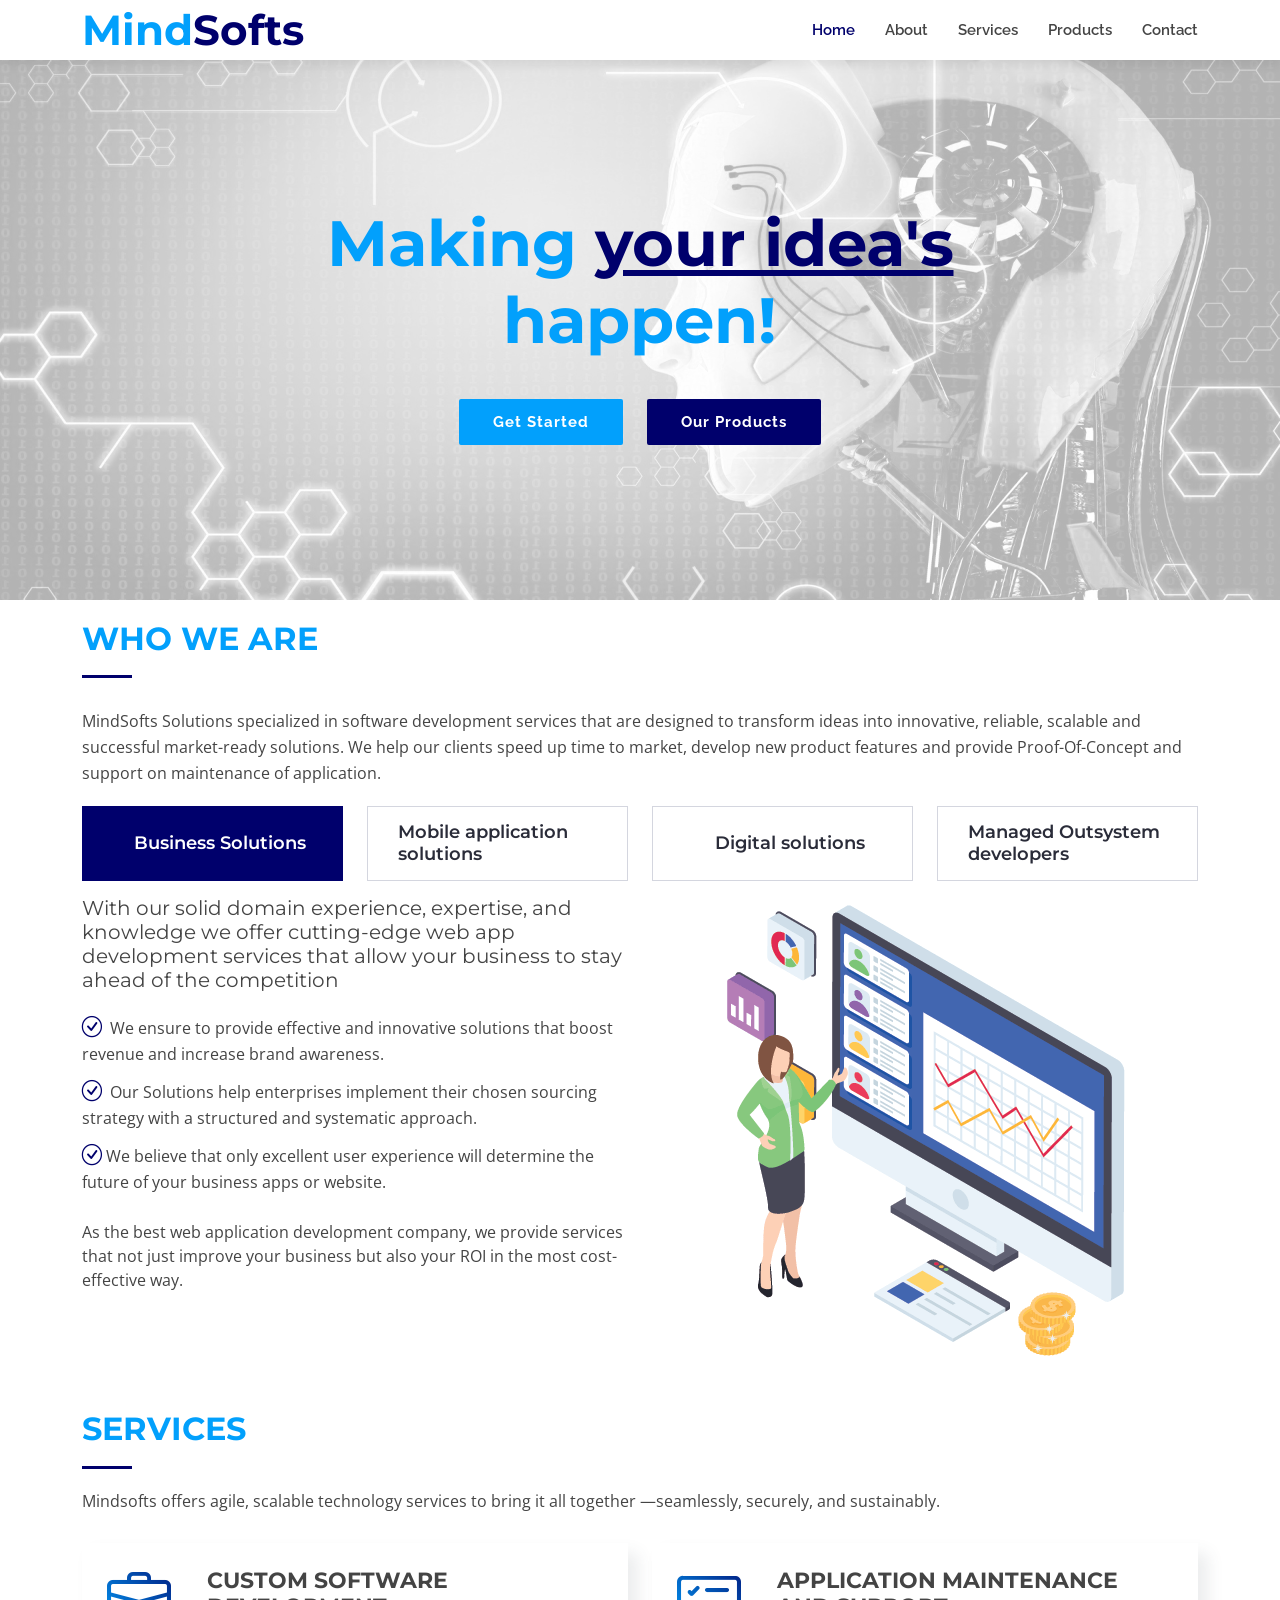
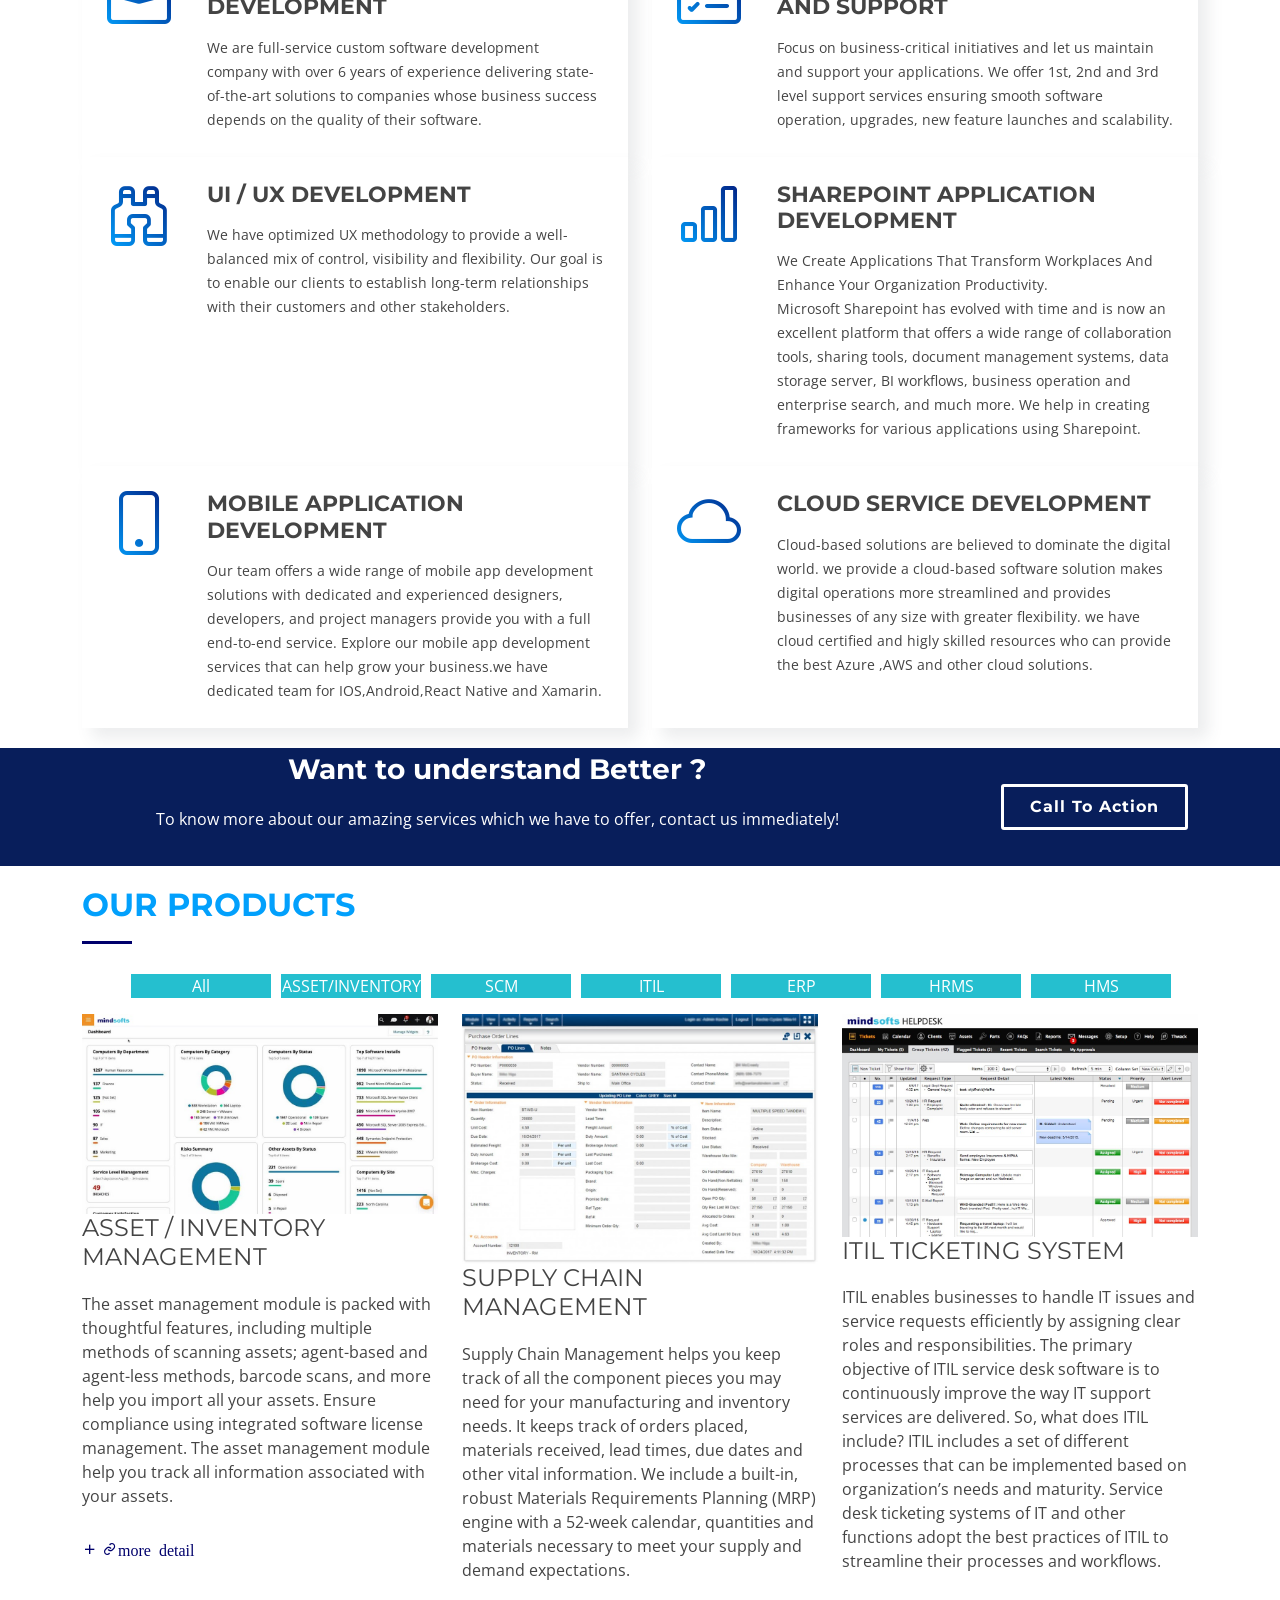
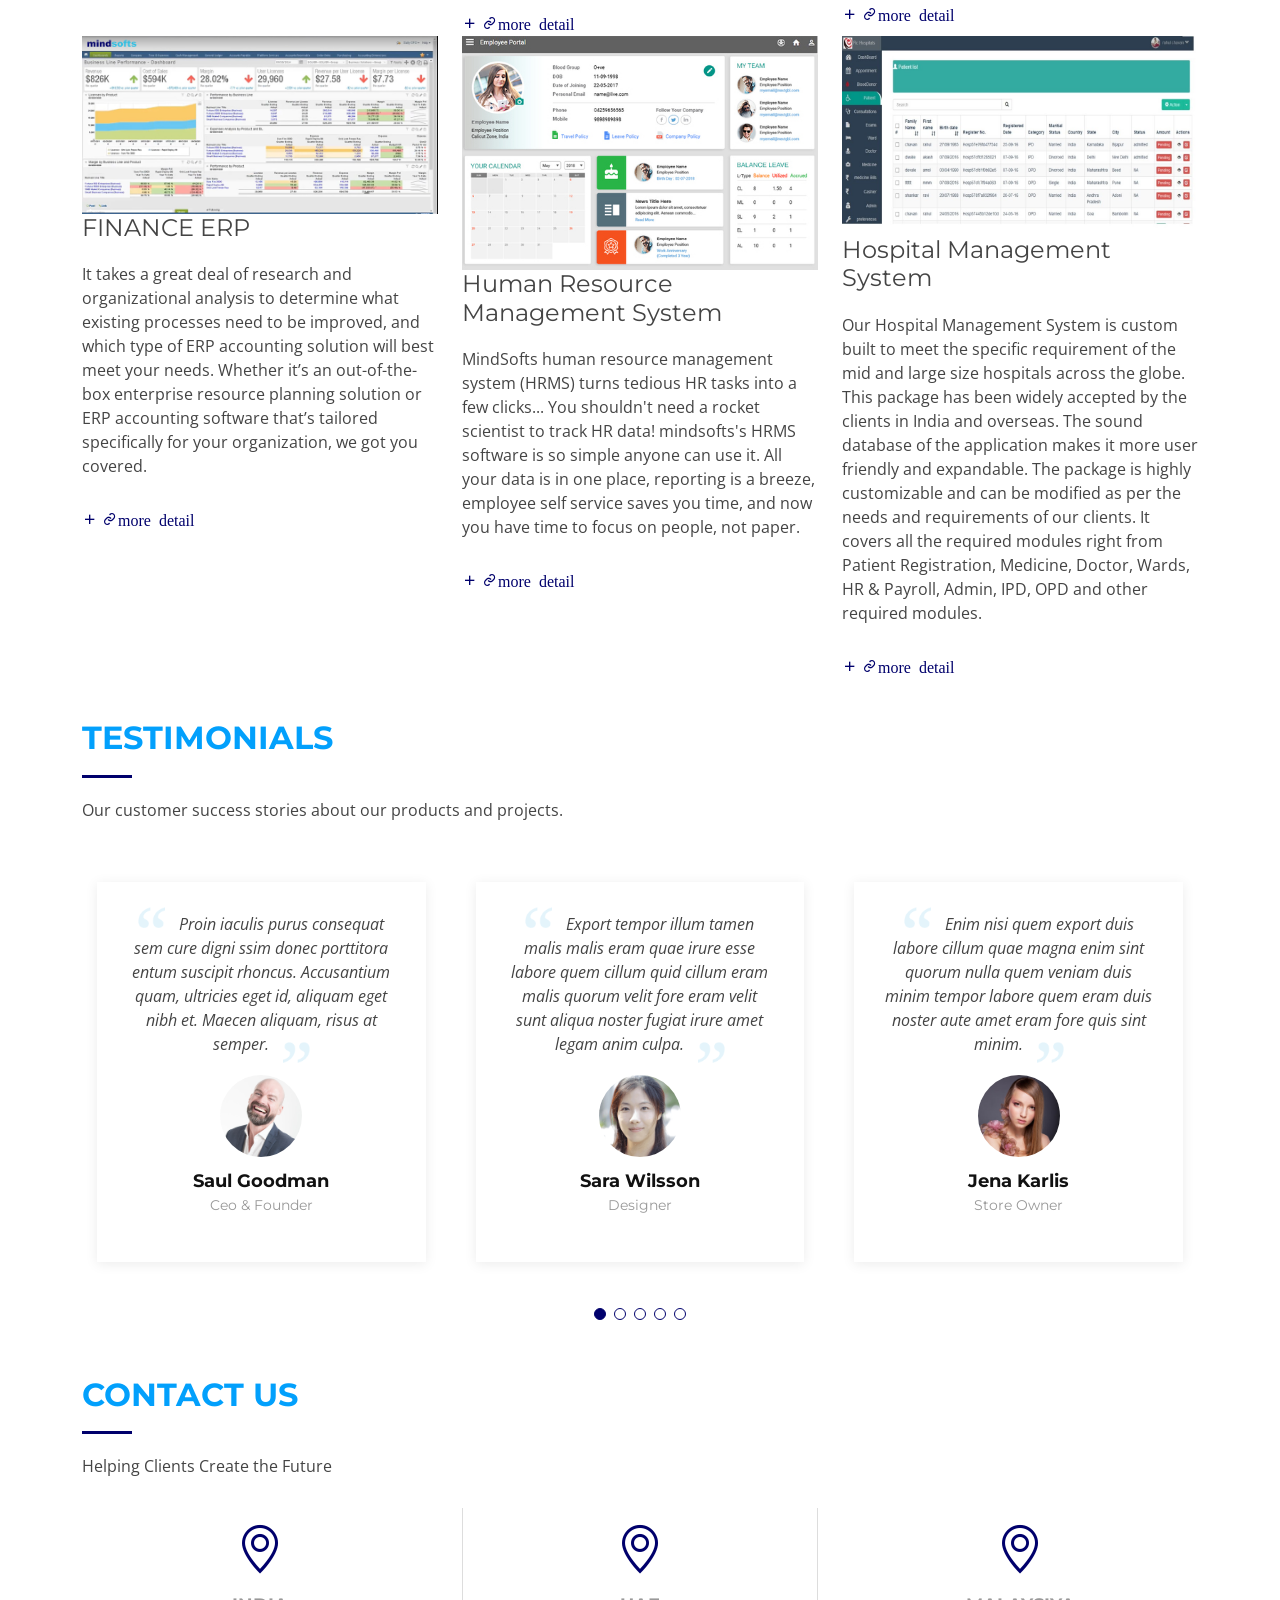
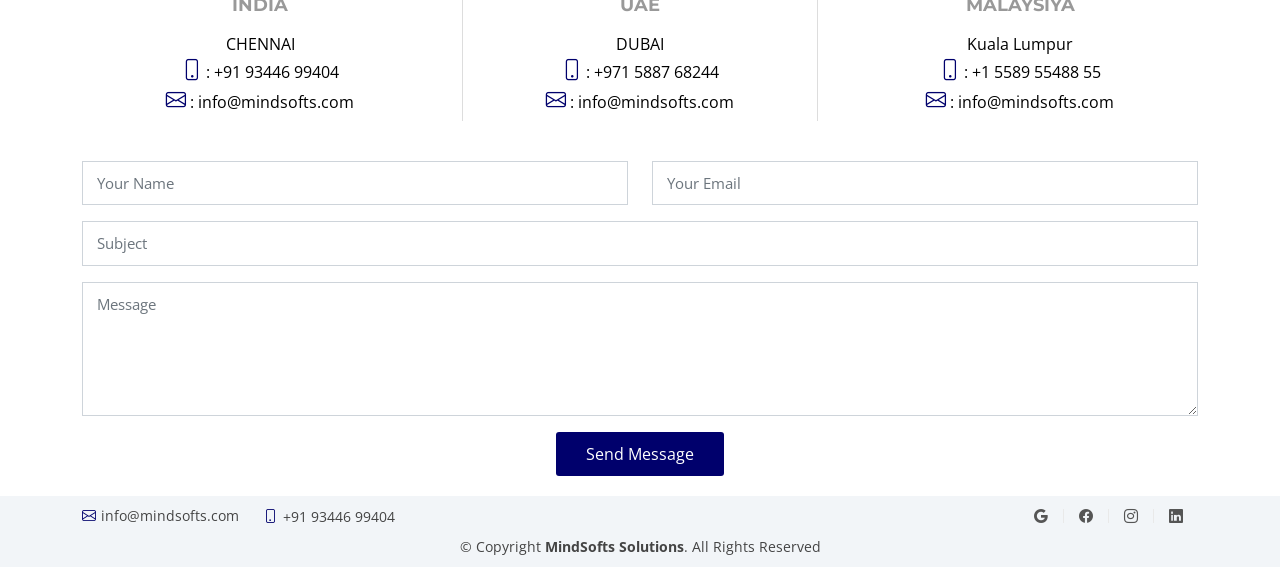
<file: MindSofts/index.html>
<!DOCTYPE html>
<html lang="en">

<head>
  <meta charset="utf-8">
  <meta content="width=device-width, initial-scale=1.0" name="viewport">

  <title>MindSofts</title>
  <meta content="" name="description">
  <meta content="" name="keywords">

  <!-- Favicons -->
  <link href="assets/img/favicon.png" rel="icon">
  <link href="assets/img/apple-touch-icon.png" rel="apple-touch-icon">

  <!-- Google Fonts -->
  <link href="https://fonts.googleapis.com/css?family=Open+Sans:300,300i,400,400i,700,700i|Raleway:300,400,500,700,800|Montserrat:300,400,700" rel="stylesheet">

  <!-- Vendor CSS Files -->
  <link href="assets/vendor/aos/aos.css" rel="stylesheet">
  <link href="assets/vendor/bootstrap/css/bootstrap.min.css" rel="stylesheet">
  <link href="assets/vendor/bootstrap-icons/bootstrap-icons.css" rel="stylesheet">
  <link href="assets/vendor/boxicons/css/boxicons.min.css" rel="stylesheet">
  <link href="assets/vendor/glightbox/css/glightbox.min.css" rel="stylesheet">
  <link href="assets/vendor/swiper/swiper-bundle.min.css" rel="stylesheet">

  <!-- Template Main CSS File -->
  <link href="assets/css/style.css" rel="stylesheet">
  <!--<link href="assets/css/remixicon.css" rel="stylesheet">-->
  

</head>
<style>
#portfolio-flters li {
    color: #ffffff;
    display: block;
    float: left;
    list-style: none;
    text-align: center;
    background-color: #25bfcf;
    margin-right: 10px;
    width: 140px;

}
</style>

<body>

 

  <!-- ======= Header ======= -->
  <header id="header" class="d-flex align-items-center">
    <div class="container d-flex justify-content-between">

      <div id="logo">
        <h1><a href="index.html">Mind<span>Softs</span></a></h1>
        <!-- Uncomment below if you prefer to use an image logo -->
        <!-- <a href="index.html"><img src="assets/img/logo.png" alt=""></a>-->
      </div>

      <nav id="navbar" class="navbar">
        <ul>
          <li><a class="nav-link scrollto active" href="#hero">Home</a></li>
          <li><a class="nav-link scrollto" href="#about">About</a></li>
          <li><a class="nav-link scrollto" href="#services">Services</a></li>
          <li><a class="nav-link scrollto " href="#Products">Products</a></li>
          <!--<li><a class="nav-link scrollto" href="#team">Team</a></li>-->
          <li><a class="nav-link scrollto" href="#contact">Contact</a></li>
        </ul>
        <i class="bi bi-list mobile-nav-toggle"></i>
      </nav><!-- .navbar -->

    </div>
  </header><!-- End Header -->

  <!-- ======= hero Section ======= -->
  <section id="hero">

    <div class="hero-content" data-aos="fade-up">
      <h2>Making <span>your idea's</span><br>happen!</h2>
      <div>
        <a href="#about" class="btn-get-started scrollto">Get Started</a>
        <a href="#Products" class="btn-projects scrollto">Our Products</a>
      </div>
    </div>

    <div class="hero-slider swiper-container">
      <div class="swiper-wrapper">
        <div class="swiper-slide" style="background-image: url('assets/img/hero-carousel/1.jpg');"></div>
        <div class="swiper-slide" style="background-image: url('assets/img/hero-carousel/2.jpg');"></div>
        <div class="swiper-slide" style="background-image: url('assets/img/hero-carousel/3.jpg');"></div>
        <div class="swiper-slide" style="background-image: url('assets/img/hero-carousel/4.jpg');"></div>
        <div class="swiper-slide" style="background-image: url('assets/img/hero-carousel/5.jpg');"></div>
      </div>
    </div>

  </section><!-- End Hero Section -->

  <main id="main">

    <!-- ======= About Section ======= -->
    <section id="about">
      <div class="container" data-aos="fade-up">
	   
		
		<div class="section-header">
          <h2>WHO WE ARE</h2>
          
        </div>
		<div class="row content aos-init aos-animate" data-aos="fade-up">
          <div class="col-lg-12">
            <p>
              MindSofts Solutions specialized in software development services that are designed to transform ideas into innovative, reliable, scalable and successful market-ready solutions. We help our clients speed up time to market, develop new product features and provide Proof-Of-Concept and support on maintenance of application.
            </p>
           
          </div>
        </div>
		
		
    <!--    <div class="row">
     

          <div class="col-lg-12 content">
            <h2>MindSofts Solutions</h2>
            <h3>Software development services that are designed to transform ideas into innovative, reliable, scalable and successful market-ready solutions. We help our clients speed up time to market, develop new product features and provide Proof-Of-Concept and support on maintenance of application.</h3>

            <ul>
              <li><i class="bi bi-check-circle"></i> We offer end to end solution development for office 365 including consulting, planning, customized SharePoint solution development, quality assurance & performance testing, branding and UX design,Azure environment deployment, platform and content upgradation from prior verion to sharepoint online to SharePoint.</li>
              <li><i class="bi bi-check-circle"></i> We believe that only excellent user experience will determine the future of your business apps or website. Thus, we think out-of-the-box and offer comprehensive UI/UX solutions specialized in mobile and web design. Creating a design that drives conversion and improves user retention is the main objective of our design team.</li>
              <li><i class="bi bi-check-circle"></i> With our solid domain experience, expertise, and knowledge we offer cutting-edge web app development services that allow your business to stay ahead of the competition. As the best web application development company, we provide services that not just improve your business but also your ROI in the most cost-effective way.</li>
			  <li><i class="bi bi-check-circle"></i> App Team offers a wide range of mobile app development solutions. Our dedicated and experienced designers, developers, and project managers provide you with a full end-to-end service. Explore our mobile app development services that can help grow your business’ digital presence or enhance brand awareness.</li>
			  <li><i class="bi bi-check-circle"></i> offer customized eCommerce development services to meet specific business objectives of your existing or new store. Our eCommerce solutions are built with the user experience at the heart of the development. We ensure to provide effective eCommerce development solutions that boost revenue and increase brand awareness.</li>
            </ul>

          </div>
        </div>
		-->

      </div>
    </section><!-- End About Section -->
	<!-- ======= Features Section ======= -->
	<section id="features" class="features">
      <div class="container">

        <ul class="nav nav-tabs row d-flex">
          <li class="nav-item col-3 aos-init aos-animate" data-aos="zoom-in">
            <a class="nav-link active show" data-bs-toggle="tab" href="#tab-1">
              <i class="ri-gps-line"></i>
              <h4 class="d-none d-lg-block">Business Solutions</h4>
            </a>
          </li>
          <li class="nav-item col-3 aos-init aos-animate" data-aos="zoom-in" data-aos-delay="100">
            <a class="nav-link" data-bs-toggle="tab" href="#tab-2">
              <i class="ri-body-scan-line"></i>
              <h4 class="d-none d-lg-block">Mobile application solutions</h4>
            </a>
          </li>
          <li class="nav-item col-3 aos-init aos-animate" data-aos="zoom-in" data-aos-delay="200">
            <a class="nav-link" data-bs-toggle="tab" href="#tab-3">
              <i class="ri-sun-line"></i>
              <h4 class="d-none d-lg-block">Digital solutions</h4>
            </a>
          </li>
          <li class="nav-item col-3 aos-init aos-animate" data-aos="zoom-in" data-aos-delay="300">
            <a class="nav-link" data-bs-toggle="tab" href="#tab-4">
              <i class="ri-store-line"></i>
              <h4 class="d-none d-lg-block">Managed Outsystem developers</h4>
            </a>
          </li>
        </ul>

        <div class="tab-content aos-init aos-animate" data-aos="fade-up">
          <div class="tab-pane active show" id="tab-1">
            <div class="row">
              <div class="col-lg-6 order-2 order-lg-1 mt-3">
                  <h5>
                  With our solid domain experience, expertise, and knowledge we offer cutting-edge web app development services that allow your business to stay ahead of the competition
                </h5>
                <ul>
                  <li><i class="bi bi-check-circle"></i> We ensure to provide effective and innovative solutions that boost revenue and increase brand awareness.</li>
                  <li><i class="bi bi-check-circle"></i> Our Solutions help enterprises implement their chosen sourcing strategy with a structured and systematic approach.</li>
                  <li><i class="bi bi-check-circle"></i>We believe that only excellent user experience will determine the future of your business apps or website.</li>
                </ul>
                <p>
                  As the best web application development company, we provide services that not just improve your business but also your ROI in the most cost-effective way.
                </p>
              </div>
              <div class="col-lg-6 order-1 order-lg-2 text-center" style="margin-top: 10px;">
                <img src="assets/img/features-1.png" alt="" class="img-fluid">
              </div>
            </div>
          </div>
		  

          <div class="tab-pane" id="tab-2">
            <div class="row">
              <div class="col-lg-6 order-2 order-lg-1 mt-3">
                <h5>Our App Team offers a wide range of mobile app development solutions.</h5>
                <p>
                  Explore our mobile app development services that can help grow your business’ digital presence or enhance brand awareness.
                </p>
                <p class="fst-italic">
                  we focus on delivering custom-made mobile application with great designs, highly sophisticated and fast performing attributes.
                </p>
                <ul>
                  <li><i class="bi bi-check-circle"></i> we transform your application idea into a reality and enhance your brand reputation.</li>
                  <li><i class="bi bi-check-circle"></i> our developers are experts in many programming languages, tools, technologies and frameworks to create dynamic and robust mobile applications.</li>
                  <li><i class="bi bi-check-circle"></i> We have worked with versatile clients and gained experience in many variations of mobile applications..</li>
                  <li><i class="bi bi-check-circle"></i> Our agile methodologies have led us into producing many successful mobile applications.</li>
                </ul>
              </div>
              <div class="col-lg-6 order-1 order-lg-2 text-center" style="margin-top: 10px;">
                <img src="assets/img/features-2.png" alt="" class="img-fluid">
              </div>
            </div>
          </div>
          <div class="tab-pane" id="tab-3">
            <div class="row">
              <div class="col-lg-6 order-2 order-lg-1 mt-3">
                <h5>We define “digital” terms to provide real digital solution using below emerging technologies, </h5>
                <p>
                  we help enterprises navigate the journey to digital transformation, guiding them through the haze of emerging technology.
                </p>
                <ul>
                  <li><i class="bi bi-check-circle"></i> Digital Strategy.</li>
                  <li><i class="bi bi-check-circle"></i> Enterprise Agility .</li>
                  <li><i class="bi bi-check-circle"></i> Operating Digital Model Design and Implementation.</li>
                </ul>
                <p class="fst-italic">
                 we define your digital journey for data-driven insights and analytics, automation, hybrid cloud, and other emerging technologies.​ Understand the opportunities for enabling technologies and rely on ISG for market insight and expertise to help you achieve your business and operational goals.
                </p>
              </div>
              <div class="col-lg-6 order-1 order-lg-2 text-center" style="margin-top: 10px;">
                <img src="assets/img/features-3.png" alt="" class="img-fluid">
              </div>
            </div>
          </div>
          <div class="tab-pane" id="tab-4">
            <div class="row">
              <div class="col-lg-6 order-2 order-lg-1 mt-3">
                <h5>HIRE OUTSOURCING DEVELOPERS</h5>
                <p>
                  Hiring our outsorcing developers means you are getting access to the top talents in the market who will work exclusively for your project. You can hire Outsystems developers on a full-time, hourly, or project basis based on your requirement.
                </p>
                <p class="fst-italic">
                 Do you have a feeling that your business can do much better but you lack the time and resources crucial to push things forward?
                </p>
                <ul>
					<li><i class="bi bi-check-circle"></i> Dedicated software development team assigned exclusively to you.</li>
					<li><i class="bi bi-check-circle"></i> Unique in-house software development experience and support on maintenance of application.</li>
					<li><i class="bi bi-check-circle"></i> You can choose an individual or a team as per your requirement and scale-up or scale-down anytime.</li>
                
                </ul>
              </div>
              <div class="col-lg-6 order-1 order-lg-2 text-center" style="margin-top: 10px;">
                <img src="assets/img/features-4.png" alt="" class="img-fluid">
              </div>
            </div>
          </div>
        </div>

      </div>
    </section>
	<!-- End Features Section -->

    <!-- ======= Services Section ======= -->
    <section id="services">
      <div class="container" data-aos="fade-up">
        <div class="section-header">
          <h2>Services</h2>
          <p>Mindsofts offers agile, scalable technology services to bring it all together —seamlessly, securely, and sustainably.</p>
        </div>

        <div class="row gy-4">
		

		
          <div class="col-lg-6" data-aos="fade-up" data-aos-delay="100">
            <div class="box">
              <div class="icon"><i class="bi bi-briefcase"></i></div>
              <h4 class="title"><a href="">CUSTOM SOFTWARE DEVELOPMENT</a></h4>
              <p class="description">We are full-service custom software development company with over 6 years of experience delivering state-of-the-art solutions to companies whose business success depends on the quality of their software.</p>
            </div>
          </div>

          <div class="col-lg-6" data-aos="fade-up" data-aos-delay="200">
            <div class="box">
              <div class="icon"><i class="bi bi-card-checklist"></i></div>
              <h4 class="title"><a href="">APPLICATION MAINTENANCE AND SUPPORT</a></h4>
              <p class="description">Focus on business-critical initiatives and let us maintain and support your applications. We offer 1st, 2nd and 3rd level support services ensuring smooth software operation, upgrades, new feature launches and scalability.</p>
            </div>
          </div>

          <div class="col-lg-6" data-aos="fade-up" data-aos-delay="300">
            <div class="box">
              <div class="icon"><i class="bi bi-binoculars"></i></div>
              <h4 class="title"><a href="">UI / UX DEVELOPMENT</a></h4>
              <p class="description">We have optimized UX methodology to provide a well-balanced mix of control, visibility and flexibility. Our goal is to enable our clients to establish long-term relationships with their customers and other stakeholders.</p>
            </div>
          </div>

         
		   <div class="col-lg-6" data-aos="fade-up" data-aos-delay="400">
            <div class="box">
              <div class="icon"><i class="bi bi-bar-chart"></i></div>
              <h4 class="title"><a href="">SHAREPOINT APPLICATION DEVELOPMENT</a></h4>
              <p class="description">We Create Applications That Transform Workplaces And Enhance Your Organization Productivity.<br/>Microsoft Sharepoint has evolved with time and is now an excellent platform that offers a wide range of collaboration tools, sharing tools, document management systems, data storage server, BI workflows, business operation and enterprise search, and much more. We help in creating frameworks for various applications using Sharepoint.</p>
            </div>
          </div>
		  
		   <div class="col-lg-6" data-aos="fade-up" data-aos-delay="500">
            <div class="box">
              <div class="icon"><i class="bi bi-phone"></i></div>
              <h4 class="title"><a href="">MOBILE APPLICATION DEVELOPMENT</a></h4>
              <p class="description">Our team offers a wide range of mobile app development solutions with dedicated and experienced designers, developers, and project managers provide you with a full end-to-end service. Explore our mobile app development services that can help grow your business.we have dedicated team for IOS,Android,React Native and Xamarin.</p>
            </div>
          </div>

<div class="col-lg-6" data-aos="fade-up" data-aos-delay="500">
            <div class="box">
              <div class="icon"><i class="bi bi-cloud"></i></div>
              <h4 class="title"><a href="">CLOUD SERVICE DEVELOPMENT</a></h4>
              <p class="description">Cloud-based solutions are believed to dominate the digital world. we provide a cloud-based software solution makes digital operations more streamlined and provides businesses of any size with greater flexibility. we have cloud certified and higly skilled resources who can provide the best Azure ,AWS and other cloud solutions.</p>
            </div>
          </div>

        </div>

      </div>
    </section><!-- End Services Section -->


    <!-- ======= Call To Action Section ======= -->
    <section id="call-to-action">
      <div class="container" data-aos="zoom-out">
        <div class="row">
          <div class="col-lg-9 text-center text-lg-start">
            <h3 class="cta-title">Want to understand Better ?</h3>
            <p class="cta-text"> 
To know more about our amazing services which we have to offer, contact us immediately! </p>
          </div>
          <div class="col-lg-3 cta-btn-container text-center">
            <a class="cta-btn align-middle" href="#contact">Call To Action</a>
          </div>
        </div>
      </div>
    </section>
	
	<!-- End Call To Action Section -->


    <!-- ======= Clients Section ======= -->
<!--    <section id="clients">
      <div class="container" data-aos="fade-up">
        <div class="section-header">
          <h2>Clients</h2>
          <p>Our customer stories</p>
        </div>

        <div class="clients-slider swiper-container" data-aos="fade-up" data-aos-delay="100">
          <div class="swiper-wrapper align-items-center">
            <div class="swiper-slide"><img src="assets/img/clients/client-1.png" class="img-fluid" alt=""></div>
            <div class="swiper-slide"><img src="assets/img/clients/client-2.png" class="img-fluid" alt=""></div>
            <div class="swiper-slide"><img src="assets/img/clients/client-3.png" class="img-fluid" alt=""></div>
            <div class="swiper-slide"><img src="assets/img/clients/client-4.png" class="img-fluid" alt=""></div>
            <div class="swiper-slide"><img src="assets/img/clients/client-5.png" class="img-fluid" alt=""></div>
            <div class="swiper-slide"><img src="assets/img/clients/client-6.png" class="img-fluid" alt=""></div>
            <div class="swiper-slide"><img src="assets/img/clients/client-7.png" class="img-fluid" alt=""></div>
            <div class="swiper-slide"><img src="assets/img/clients/client-8.png" class="img-fluid" alt=""></div>
          </div>
          <div class="swiper-pagination"></div>
        </div>

      </div>
    </section>
	-->
	<!-- End Clients Section -->

    <!-- ======= Products Section ======= -->
    <section id="Products" class="portfolio">
      <div class="container" data-aos="fade-up">
        <div class="section-header">
          <h2>Our Products</h2>
          <p></p>
        </div>

        <div class="row" data-aos="fade-up" data-aos-delay="100">
          <div class="col-lg-12 d-flex justify-content-center">
            <ul id="portfolio-flters">
              <li data-filter="*" class="filter-active">All</li>
              <li data-filter=".filter-assetinventory">ASSET/INVENTORY</li>
              <li data-filter=".filter-SCM">SCM</li>
              <li data-filter=".filter-ITIL">ITIL</li>
			  <li data-filter=".filter-Finance">ERP</li>
              <li data-filter=".filter-HRMS">HRMS</li>
              <li data-filter=".filter-HMS">HMS</li>
            </ul>
          </div>
        </div>

        <div class="row portfolio-container" data-aos="fade-up" data-aos-delay="200">

          <div class="col-lg-4 col-md-6 portfolio-item filter-assetinventory">
            <img src="assets/img/portfolio/portfolio-1.jpg" class="img-fluid" alt="">
            <div class="portfolio-info">
              <h4>ASSET / INVENTORY MANAGEMENT</h4>
              <p>The asset management module is packed with thoughtful features, including multiple methods of scanning assets; agent-based and agent-less methods, barcode scans, and more help you import all your assets. Ensure compliance using integrated software license management. The asset management module help you track all information associated with your assets.</p>
              <a href="assets/img/portfolio/portfolio-1.jpg" data-gallery="portfolioGallery" class="portfolio-lightbox preview-link" title="ASSET / INVENTORY MANAGEMENT"><i class="bx bx-plus"></i></a>
              <a href="product-details-1.html" class="details-link" title="More Details"><i class="bx bx-link">more detail</i></a>
            </div>
          </div>

          <div class="col-lg-4 col-md-6 portfolio-item filter-SCM">
            <img src="assets/img/portfolio/portfolio-2.jpg" class="img-fluid" alt="">
            <div class="portfolio-info">
              <h4>SUPPLY CHAIN MANAGEMENT</h4>
              <p>Supply Chain Management helps you keep track of all the component pieces you may need for your manufacturing and inventory needs. It keeps track of orders placed, materials received, lead times, due dates and other vital information. We include a built-in, robust Materials Requirements Planning (MRP) engine with a 52-week calendar, quantities and materials necessary to meet your supply and demand expectations.</p>
              <a href="assets/img/portfolio/portfolio-2.jpg" data-gallery="portfolioGallery" class="portfolio-lightbox preview-link" title="SUPPLY CHAIN MANAGEMENT"><i class="bx bx-plus"></i></a>
              <a href="product-details-2.html" class="details-link" title="More Details"><i class="bx bx-link">more detail</i></a>
            </div>
          </div>

          <div class="col-lg-4 col-md-6 portfolio-item filter-ITIL">
            <img src="assets/img/portfolio/portfolio-3.jpg" class="img-fluid" alt="">
            <div class="portfolio-info">
              <h4>ITIL TICKETING SYSTEM</h4>
              <p>ITIL enables businesses to handle IT issues and service requests efficiently by assigning clear roles and responsibilities. The primary objective of ITIL service desk software is to continuously improve the way IT support services are delivered. So, what does ITIL include? ITIL includes a set of different processes that can be implemented based on organization’s needs and maturity. Service desk ticketing systems of IT and other functions adopt the best practices of ITIL to streamline their processes and workflows.</p>
              <a href="assets/img/portfolio/portfolio-3.jpg" data-gallery="portfolioGallery" class="portfolio-lightbox preview-link" title="ITIL TICKETING SYSTEM"><i class="bx bx-plus"></i></a>
              <a href="product-details-3.html" class="details-link" title="More Details"><i class="bx bx-link">more detail</i></a>
            </div>
          </div>

          <div class="col-lg-4 col-md-6 portfolio-item filter-Finance">
            <img src="assets/img/portfolio/portfolio-4.jpg" class="img-fluid" alt="">
            <div class="portfolio-info">
              <h4>FINANCE ERP</h4>
              <p>It takes a great deal of research and organizational analysis to determine what existing processes need to be improved, and which type of ERP accounting solution will best meet your needs. Whether it’s an out-of-the-box enterprise resource planning solution or ERP accounting software that’s tailored specifically for your organization, we got you covered.</p>
              <a href="assets/img/portfolio/portfolio-4.jpg" data-gallery="portfolioGallery" class="portfolio-lightbox preview-link" title="FINANCE ERP"><i class="bx bx-plus"></i></a>
              <a href="product-details-4.html" class="details-link" title="More Details"><i class="bx bx-link">more detail</i></a>
            </div>
          </div>

          <div class="col-lg-4 col-md-6 portfolio-item filter-HRMS">
            <img src="assets/img/portfolio/portfolio-5.jpg" class="img-fluid" alt="">
            <div class="portfolio-info">
              <h4>Human Resource Management System</h4>
              <p>MindSofts human resource management system (HRMS) turns tedious HR tasks into a few clicks... You shouldn't need a rocket scientist to track HR data! mindsofts's HRMS software is so simple anyone can use it. All your data is in one place, reporting is a breeze, employee self service saves you time, and now you have time to focus on people, not paper.</p>
              <a href="assets/img/portfolio/portfolio-5.jpg" data-gallery="portfolioGallery" class="portfolio-lightbox preview-link" title="HRMS"><i class="bx bx-plus"></i></a>
              <a href="product-details-5.html" class="details-link" title="More Details"><i class="bx bx-link">more detail</i></a>
            </div>
          </div>

          <div class="col-lg-4 col-md-6 portfolio-item filter-HMS">
            <img src="assets/img/portfolio/portfolio-6.jpg" class="img-fluid" alt="">
            <div class="portfolio-info">
              <h4>Hospital Management System</h4>
              <p>Our Hospital Management System is custom built to meet the specific requirement of the mid and large size hospitals across the globe. This package has been widely accepted by the clients in India and overseas. The sound database of the application makes it more user friendly and expandable. The package is highly customizable and can be modified as per the needs and requirements of our clients. It covers all the required modules right from Patient Registration, Medicine, Doctor, Wards, HR & Payroll, Admin, IPD, OPD and other required modules.</p>
              <a href="assets/img/portfolio/portfolio-6.jpg" data-gallery="portfolioGallery" class="portfolio-lightbox preview-link" title="HMS"><i class="bx bx-plus"></i></a>
              <a href="product-details-6.html" class="details-link" title="More Details"><i class="bx bx-link">more detail</i></a>
            </div>
          </div>


        </div>

      </div>
    </section><!-- End Products Section -->

    <!-- ======= Testimonials Section ======= -->
    <section id="testimonials">
      <div class="container" data-aos="fade-up">
        <div class="section-header">
          <h2>Testimonials</h2>
          <p>Our customer success stories about our products and projects.</p>
        </div>

        <div class="testimonials-slider swiper-container" data-aos="fade-up" data-aos-delay="100">
          <div class="swiper-wrapper">

            <div class="swiper-slide">
              <div class="testimonial-item">
                <p>
                  <img src="assets/img/quote-sign-left.png" class="quote-sign-left" alt="">
                  Proin iaculis purus consequat sem cure digni ssim donec porttitora entum suscipit rhoncus. Accusantium quam, ultricies eget id, aliquam eget nibh et. Maecen aliquam, risus at semper.
                  <img src="assets/img/quote-sign-right.png" class="quote-sign-right" alt="">
                </p>
                <img src="assets/img/testimonial-1.jpg" class="testimonial-img" alt="">
                <h3>Saul Goodman</h3>
                <h4>Ceo &amp; Founder</h4>
              </div>
            </div>
		
			<!-- End testimonial item -->

            <div class="swiper-slide">
              <div class="testimonial-item">
                <p>
                  <img src="assets/img/quote-sign-left.png" class="quote-sign-left" alt="">
                  Export tempor illum tamen malis malis eram quae irure esse labore quem cillum quid cillum eram malis quorum velit fore eram velit sunt aliqua noster fugiat irure amet legam anim culpa.
                  <img src="assets/img/quote-sign-right.png" class="quote-sign-right" alt="">
                </p>
                <img src="assets/img/testimonial-2.jpg" class="testimonial-img" alt="">
                <h3>Sara Wilsson</h3>
                <h4>Designer</h4>
              </div>
            </div>
			
			<!-- End testimonial item -->

            <div class="swiper-slide">
              <div class="testimonial-item">
                <p>
                  <img src="assets/img/quote-sign-left.png" class="quote-sign-left" alt="">
                  Enim nisi quem export duis labore cillum quae magna enim sint quorum nulla quem veniam duis minim tempor labore quem eram duis noster aute amet eram fore quis sint minim.
                  <img src="assets/img/quote-sign-right.png" class="quote-sign-right" alt="">
                </p>
                <img src="assets/img/testimonial-3.jpg" class="testimonial-img" alt="">
                <h3>Jena Karlis</h3>
                <h4>Store Owner</h4>
              </div>
            </div>
			
			<!-- End testimonial item -->

            <div class="swiper-slide">
              <div class="testimonial-item">
                <p>
                  <img src="assets/img/quote-sign-left.png" class="quote-sign-left" alt="">
                  Fugiat enim eram quae cillum dolore dolor amet nulla culpa multos export minim fugiat minim velit minim dolor enim duis veniam ipsum anim magna sunt elit fore quem dolore labore illum veniam.
                  <img src="assets/img/quote-sign-right.png" class="quote-sign-right" alt="">
                </p>
                <img src="assets/img/testimonial-4.jpg" class="testimonial-img" alt="">
                <h3>Matt Brandon</h3>
                <h4>Freelancer</h4>
              </div>
            </div>
			
			<!-- End testimonial item -->

            <div class="swiper-slide">
              <div class="testimonial-item">
                <p>
                  <img src="assets/img/quote-sign-left.png" class="quote-sign-left" alt="">
                  Quis quorum aliqua sint quem legam fore sunt eram irure aliqua veniam tempor noster veniam enim culpa labore duis sunt culpa nulla illum cillum fugiat legam esse veniam culpa fore nisi cillum quid.
                  <img src="assets/img/quote-sign-right.png" class="quote-sign-right" alt="">
                </p>
                <img src="assets/img/testimonial-5.jpg" class="testimonial-img" alt="">
                <h3>John Larson</h3>
                <h4>Entrepreneur</h4>
              </div>
            </div>
			
			<!-- End testimonial item -->

          </div>
          <div class="swiper-pagination"></div>
        </div>

      </div>
    </section>
	
	<!-- End Testimonials Section -->


    <!-- ======= Contact Section ======= -->
    <!--<section id="contact">
      <div class="container" data-aos="fade-up">
        <div class="section-header">
          <h2>Contact Us</h2>
          <p>Helping Clients Create the Future</p>
        </div>
		
		
		<div class="row mt-5">

          <div class="col-lg-4 aos-init aos-animate" data-aos="fade-right">
            <div class="info">
              <div class="address">
                <i class="bi bi-geo-alt"></i>
                <h4>INDIA - Chennai</h4>
              <span style="padding: 0 0 0 17px!important;"><i class="bi bi-phone" style="font-size:20px;float: left;width: 5px;height: 20px;display: contents;justify-content: center;align-items: center;"></i> : <a href="tel:+155895548855">+1 5589 55488 55</a></span><br />
			  <span><i class="bi bi-envelope" style="font-size:20px;float: left;width: 5px;height: 20px;display: contents;justify-content: center;align-items: center;"></i> : <a href="mailto:info@mindsofts.com">info@mindsofts.com</a></span>
              </div>
<hr />
              <div class="email">
                <i class="bi bi-geo-alt"></i>
                <h4>UAE - Dubai</h4>
                <span style="padding: 0 0 0 17px!important;"><i class="bi bi-phone" style="font-size:20px;float: left;width: 5px;height: 20px;display: contents;justify-content: center;align-items: center;"></i> : <a href="tel:+155895548855">+1 5589 55488 55</a></span><br />
			  <span><i class="bi bi-envelope" style="font-size:20px;float: left;width: 5px;height: 20px;display: contents;justify-content: center;align-items: center;"></i> : <a href="mailto:info@mindsofts.com">info@mindsofts.com</a></span>
        
              </div>
<hr />
              <div class="phone">
                <i class="bi bi-geo-alt"></i>
                <h4>ASIA - Singapore</h4>
                <span style="padding: 0 0 0 17px!important;"><i class="bi bi-phone" style="font-size:20px;float: left;width: 5px;height: 20px;display: contents;justify-content: center;align-items: center;"></i> : <a href="tel:+155895548855">+1 5589 55488 55</a></span><br />
			  <span><i class="bi bi-envelope" style="font-size:20px;float: left;width: 5px;height: 20px;display: contents;justify-content: center;align-items: center;"></i> : <a href="mailto:info@mindsofts.com">info@mindsofts.com</a></span>
              
              </div>
<hr />
            </div>

          </div>

          <div class="col-lg-8 mt-5 mt-lg-0 aos-init aos-animate" data-aos="fade-left">

            <form action="forms/contact.php" method="post" role="form" class="php-email-form">
              <div class="row">
                <div class="col-md-6 form-group">
                  <input type="text" name="name" class="form-control" id="name" placeholder="Your Name" required="">
                </div>
                <div class="col-md-6 form-group mt-3 mt-md-0">
                  <input type="email" class="form-control" name="email" id="email" placeholder="Your Email" required="">
                </div>
              </div>
              <div class="form-group mt-3">
                <input type="text" class="form-control" name="subject" id="subject" placeholder="Subject" required="">
              </div>
              <div class="form-group mt-3">
                <textarea class="form-control" name="message" rows="5" placeholder="Message" required=""></textarea>
              </div>
              <div class="my-3">
                <div class="loading">Loading</div>
                <div class="error-message"></div>
                <div class="sent-message">Your message has been sent. Thank you!</div>
              </div>
              <div class="text-center"><button type="submit">Send Message</button></div>
            </form>

          </div>

        </div>
	</div>
    </section>-->
	
<section id="contact">
      <div class="container aos-init aos-animate" data-aos="fade-up">
        <div class="section-header">
          <h2>Contact Us</h2>
          <p>Helping Clients Create the Future</p>
        </div>

        <div class="row contact-info">

          <div class="col-md-4">
            <div class="contact-address">
              <i class="bi bi-geo-alt"></i>
              <h3>INDIA</h3>
              <address>CHENNAI</address>
			  <p><i class="bi bi-phone" style="font-size: 20px;display: inline-block; margin-bottom: 0px; color: #00006c;"></i> : <a href="tel:+155895548855">+91 93446 99404</a></p>
			  <p><i class="bi bi-envelope" style="font-size: 20px;display: inline-block; margin-bottom: 0px; color: #00006c;"></i> : <a href="mailto:info@mindsofts.com">info@mindsofts.com</a></p>
            </div>
          </div>
		  
		   <div class="col-md-4">
            <div class="contact-phone">
              <i class="bi bi-geo-alt"></i>
              <h3>UAE</h3>
              <address>DUBAI</address>
			  <p><i class="bi bi-phone" style="font-size: 20px;display: inline-block; margin-bottom: 0px; color: #00006c;"></i> : <a href="tel:+155895548855">+971 5887 68244</a></p>
			  <p><i class="bi bi-envelope" style="font-size: 20px;display: inline-block; margin-bottom: 0px; color: #00006c;"></i> : <a href="mailto:info@mindsofts.com">info@mindsofts.com</a></p>
            </div>
          </div>


          <div class="col-md-4">
            <div class="contact-email">
              <i class="bi bi-geo-alt"></i>
              <h3>Malaysiya</h3>
              <address>Kuala Lumpur</address>
			  <p><i class="bi bi-phone" style="font-size: 20px;display: inline-block; margin-bottom: 0px; color: #00006c;"></i> : <a href="tel:+155895548855">+1 5589 55488 55</a></p>
			  <p><i class="bi bi-envelope" style="font-size: 20px;display: inline-block; margin-bottom: 0px; color: #00006c;"></i> : <a href="mailto:info@mindsofts.com">info@mindsofts.com</a></p>
            </div>
          </div>

         
        </div>
      </div>

      

      <div class="container">
        <div class="form">
          <form action="forms/contact.php" method="post" role="form" class="php-email-form">
            <div class="row">
              <div class="form-group col-md-6">
                <input type="text" name="name" class="form-control" id="name" placeholder="Your Name" required="">
              </div>
              <div class="form-group col-md-6 mt-3 mt-md-0">
                <input type="email" class="form-control" name="email" id="email" placeholder="Your Email" required="">
              </div>
            </div>
            <div class="form-group mt-3">
              <input type="text" class="form-control" name="subject" id="subject" placeholder="Subject" required="">
            </div>
            <div class="form-group mt-3">
              <textarea class="form-control" name="message" rows="5" placeholder="Message" required=""></textarea>
            </div>

            <div class="my-3">
              <div class="loading">Loading</div>
              <div class="error-message"></div>
              <div class="sent-message">Your message has been sent. Thank you!</div>
            </div>

            <div class="text-center"><button type="submit">Send Message</button></div>
          </form>
        </div>

      </div>
    </section>
	
	<!-- End Contact Section -->

  </main><!-- End #main -->

  <!-- ======= Footer ======= -->
  <footer id="footer">
   <!-- ======= Top Bar ======= -->
  <section id="topbar" class="d-flex align-items-center">
    <div class="container d-flex justify-content-center justify-content-md-between">
      <div class="contact-info d-flex align-items-center">
        <i class="bi bi-envelope d-flex align-items-center"><a href="mailto:info@mindsofts.com">info@mindsofts.com</a></i>
        <i class="bi bi-phone d-flex align-items-center ms-4"><span>+91 93446 99404</span></i>
      </div>
      <div class="social-links d-none d-md-flex align-items-center">
        <a href="#" class="Goodgleplus"><i class="bi bi-google"></i></a>
        <a href="#" class="facebook"><i class="bi bi-facebook"></i></a>
        <a href="#" class="instagram"><i class="bi bi-instagram"></i></a>
        <a href="#" class="linkedin"><i class="bi bi-linkedin"></i></i></a>
      </div>
    </div>
  </section><!-- End Top Bar-->
    <div class="container">
      <div class="copyright">
        &copy; Copyright <strong>MindSofts Solutions</strong>. All Rights Reserved
      </div>
      </div>
  </footer><!-- End Footer -->

  <a href="#" class="back-to-top d-flex align-items-center justify-content-center"><i class="bi bi-arrow-up-short"></i></a>

  <!-- Vendor JS Files -->
  <script src="assets/vendor/aos/aos.js"></script>
  <script src="assets/vendor/bootstrap/js/bootstrap.bundle.min.js"></script>
  <script src="assets/vendor/glightbox/js/glightbox.min.js"></script>
  <script src="assets/vendor/isotope-layout/isotope.pkgd.min.js"></script>
  <script src="assets/vendor/php-email-form/validate.js"></script>
  <script src="assets/vendor/swiper/swiper-bundle.min.js"></script>

  <!-- Template Main JS File -->
  <script src="assets/js/main.js"></script>

</body>

</html>
</file>
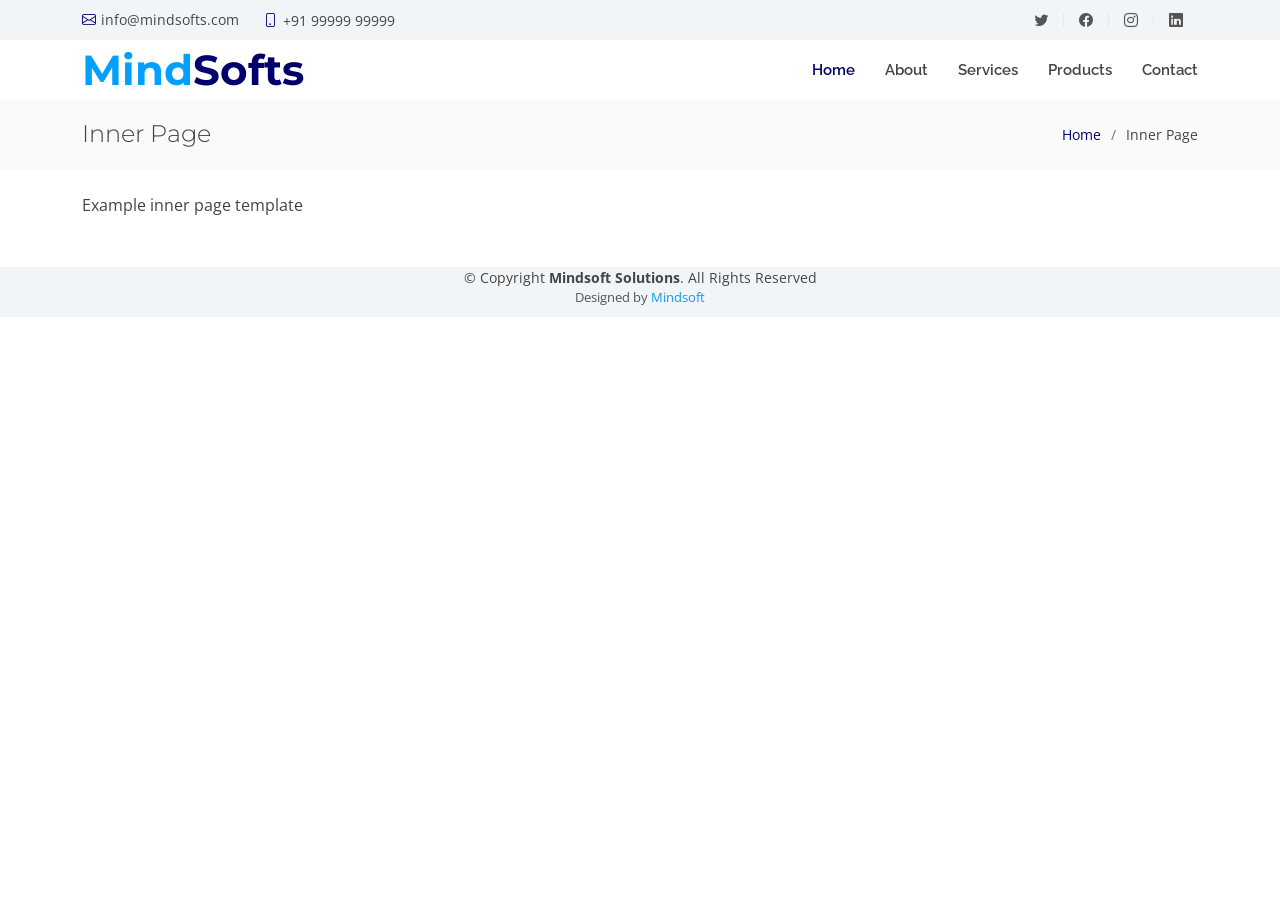
<file: inner-page.html>
<!DOCTYPE html>
<html lang="en">

<head>
  <meta charset="utf-8">
  <meta content="width=device-width, initial-scale=1.0" name="viewport">

  <title>Inner Page - Mindsoft Solutions</title>
  <meta content="" name="description">
  <meta content="" name="keywords">

  <!-- Favicons -->
  <link href="assets/img/favicon.png" rel="icon">
  <link href="assets/img/apple-touch-icon.png" rel="apple-touch-icon">

  <!-- Google Fonts -->
  <link href="https://fonts.googleapis.com/css?family=Open+Sans:300,300i,400,400i,700,700i|Raleway:300,400,500,700,800|Montserrat:300,400,700" rel="stylesheet">

  <!-- Vendor CSS Files -->
  <link href="assets/vendor/aos/aos.css" rel="stylesheet">
  <link href="assets/vendor/bootstrap/css/bootstrap.min.css" rel="stylesheet">
  <link href="assets/vendor/bootstrap-icons/bootstrap-icons.css" rel="stylesheet">
  <link href="assets/vendor/boxicons/css/boxicons.min.css" rel="stylesheet">
  <link href="assets/vendor/glightbox/css/glightbox.min.css" rel="stylesheet">
  <link href="assets/vendor/swiper/swiper-bundle.min.css" rel="stylesheet">

  <!-- Template Main CSS File -->
  <link href="assets/css/style.css" rel="stylesheet">

  <!-- =======================================================
  * Template Name: Mindsoft Solutions - v4.3.0
  * Template URL: https://bootstrapmade.com/reveal-bootstrap-corporate-template/
  * Author: BootstrapMade.com
  * License: https://bootstrapmade.com/license/
  ======================================================== -->
</head>

<body>

  <!-- ======= Top Bar ======= -->
  <section id="topbar" class="d-flex align-items-center">
    <div class="container d-flex justify-content-center justify-content-md-between">
      <div class="contact-info d-flex align-items-center">
        <i class="bi bi-envelope d-flex align-items-center"><a href="#">info@mindsofts.com</a></i>
        <i class="bi bi-phone d-flex align-items-center ms-4"><span>+91 99999 99999</span></i>
      </div>
      <div class="social-links d-none d-md-flex align-items-center">
        <a href="#" class="twitter"><i class="bi bi-twitter"></i></a>
        <a href="#" class="facebook"><i class="bi bi-facebook"></i></a>
        <a href="#" class="instagram"><i class="bi bi-instagram"></i></a>
        <a href="#" class="linkedin"><i class="bi bi-linkedin"></i></i></a>
      </div>
    </div>
  </section><!-- End Top Bar-->

  <!-- ======= Header ======= -->
  <header id="header" class="d-flex align-items-center">
    <div class="container d-flex justify-content-between">

      <div id="logo">
        <h1><a href="index.html">Mind<span>Softs</span></a></h1>
        <!-- Uncomment below if you prefer to use an image logo -->
        <!-- <a href="index.html"><img src="assets/img/logo.png" alt=""></a>-->
      </div>

      <nav id="navbar" class="navbar">
        <ul>
          <li><a class="nav-link scrollto active" href="#hero">Home</a></li>
          <li><a class="nav-link scrollto" href="#about">About</a></li>
          <li><a class="nav-link scrollto" href="#services">Services</a></li>
          <li><a class="nav-link scrollto " href="#Products">Products</a></li>
          <!--<li><a class="nav-link scrollto" href="#team">Team</a></li>-->
          <li><a class="nav-link scrollto" href="#contact">Contact</a></li>
        </ul>
        <i class="bi bi-list mobile-nav-toggle"></i>
      </nav><!-- .navbar -->

    </div>
  </header><!-- End Header -->

  <main id="main">

    <!-- ======= Breadcrumbs Section ======= -->
    <section class="breadcrumbs">
      <div class="container">

        <div class="d-flex justify-content-between align-items-center">
          <h2>Inner Page</h2>
          <ol>
            <li><a href="index.html">Home</a></li>
            <li>Inner Page</li>
          </ol>
        </div>

      </div>
    </section><!-- End Breadcrumbs Section -->

    <section class="inner-page pt-4">
      <div class="container">
        <p>
          Example inner page template
        </p>
      </div>
    </section>

  </main><!-- End #main -->

  <!-- ======= Footer ======= -->
  <footer id="footer">
    <div class="container">
      <div class="copyright">
        &copy; Copyright <strong>Mindsoft Solutions</strong>. All Rights Reserved
      </div>
      <div class="credits">
        
        Designed by <a href="https://mindsofts.com/">Mindsoft</a>
      </div>
    </div>
  </footer><!-- End Footer -->

  <a href="#" class="back-to-top d-flex align-items-center justify-content-center"><i class="bi bi-arrow-up-short"></i></a>

  <!-- Vendor JS Files -->
  <script src="assets/vendor/aos/aos.js"></script>
  <script src="assets/vendor/bootstrap/js/bootstrap.bundle.min.js"></script>
  <script src="assets/vendor/glightbox/js/glightbox.min.js"></script>
  <script src="assets/vendor/isotope-layout/isotope.pkgd.min.js"></script>
  <script src="assets/vendor/php-email-form/validate.js"></script>
  <script src="assets/vendor/swiper/swiper-bundle.min.js"></script>

  <!-- Template Main JS File -->
  <script src="assets/js/main.js"></script>

</body>

</html>
</file>
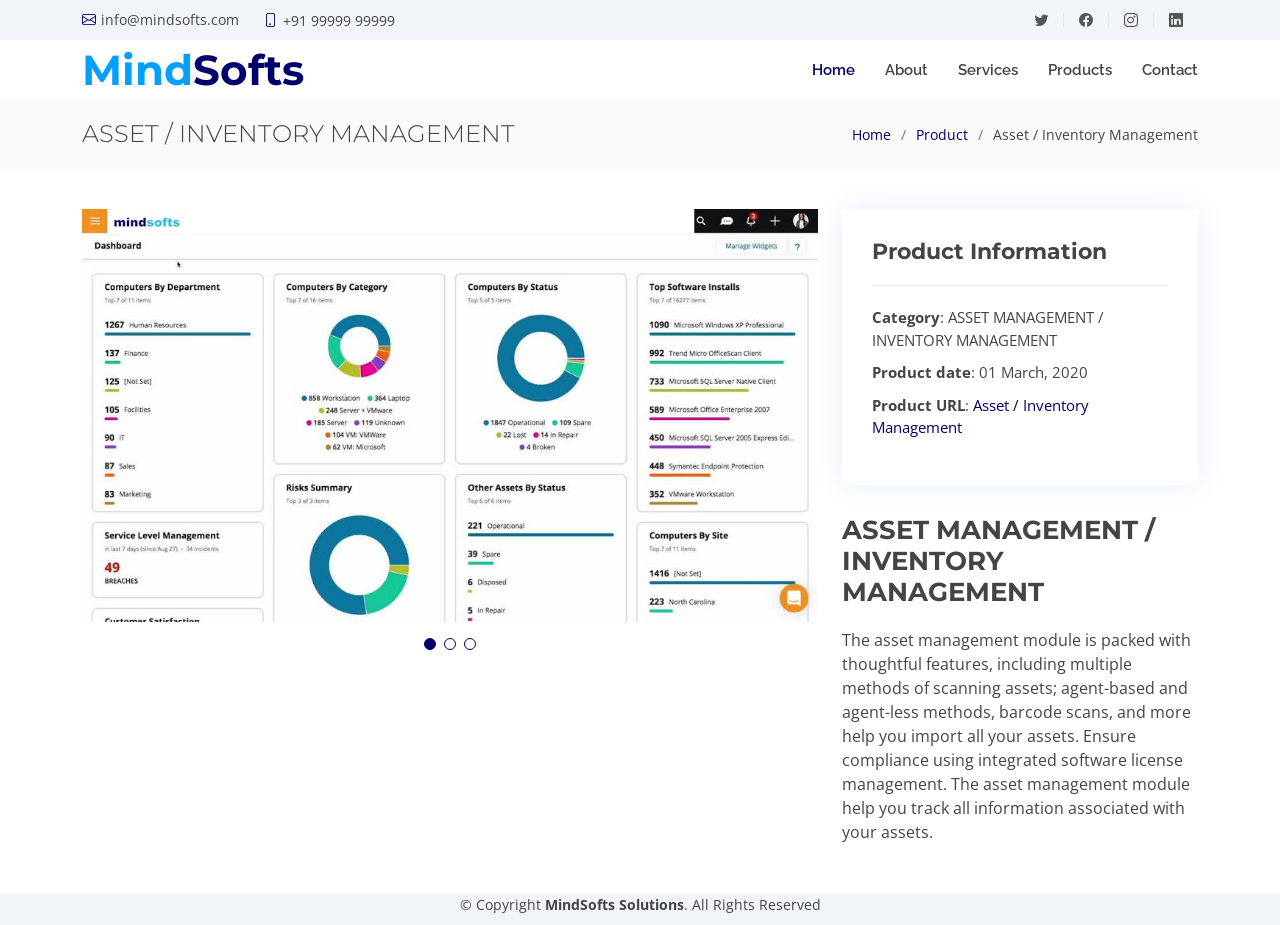
<file: product-details-1.html>
<!DOCTYPE html>
<html lang="en">

<head>
  <meta charset="utf-8">
  <meta content="width=device-width, initial-scale=1.0" name="viewport">

  <title>Product Details - Mindsoft Solutions</title>
  <meta content="" name="description">
  <meta content="" name="keywords">

  <!-- Favicons -->
  <link href="assets/img/favicon.png" rel="icon">
  <link href="assets/img/apple-touch-icon.png" rel="apple-touch-icon">

  <!-- Google Fonts -->
  <link href="https://fonts.googleapis.com/css?family=Open+Sans:300,300i,400,400i,700,700i|Raleway:300,400,500,700,800|Montserrat:300,400,700" rel="stylesheet">

  <!-- Vendor CSS Files -->
  <link href="assets/vendor/aos/aos.css" rel="stylesheet">
  <link href="assets/vendor/bootstrap/css/bootstrap.min.css" rel="stylesheet">
  <link href="assets/vendor/bootstrap-icons/bootstrap-icons.css" rel="stylesheet">
  <link href="assets/vendor/boxicons/css/boxicons.min.css" rel="stylesheet">
  <link href="assets/vendor/glightbox/css/glightbox.min.css" rel="stylesheet">
  <link href="assets/vendor/swiper/swiper-bundle.min.css" rel="stylesheet">

  <!-- Template Main CSS File -->
  <link href="assets/css/style.css" rel="stylesheet">

 
</head>

<body>

<!-- ======= Top Bar ======= -->
  <section id="topbar" class="d-flex align-items-center">
    <div class="container d-flex justify-content-center justify-content-md-between">
      <div class="contact-info d-flex align-items-center">
        <i class="bi bi-envelope d-flex align-items-center"><a href="#">info@mindsofts.com</a></i>
        <i class="bi bi-phone d-flex align-items-center ms-4"><span>+91 99999 99999</span></i>
      </div>
      <div class="social-links d-none d-md-flex align-items-center">
        <a href="#" class="twitter"><i class="bi bi-twitter"></i></a>
        <a href="#" class="facebook"><i class="bi bi-facebook"></i></a>
        <a href="#" class="instagram"><i class="bi bi-instagram"></i></a>
        <a href="#" class="linkedin"><i class="bi bi-linkedin"></i></i></a>
      </div>
    </div>
  </section><!-- End Top Bar-->

  <!-- ======= Header ======= -->
  <header id="header" class="d-flex align-items-center">
    <div class="container d-flex justify-content-between">

      <div id="logo">
        <h1><a href="index.html">Mind<span>Softs</span></a></h1>
        <!-- Uncomment below if you prefer to use an image logo -->
        <!-- <a href="index.html"><img src="assets/img/logo.png" alt=""></a>-->
      </div>

      <nav id="navbar" class="navbar">
        <ul>
          <li><a class="nav-link scrollto active" href="index.html#hero">Home</a></li>
          <li><a class="nav-link scrollto" href="index.html#about">About</a></li>
          <li><a class="nav-link scrollto" href="index.html#services">Services</a></li>
          <li><a class="nav-link scrollto " href="index.html#Products">Products</a></li>
          <!--<li><a class="nav-link scrollto" href="#team">Team</a></li>-->
          <li><a class="nav-link scrollto" href="index.html#contact">Contact</a></li>
        </ul>
        <i class="bi bi-list mobile-nav-toggle"></i>
      </nav><!-- .navbar -->

    </div>
  </header><!-- End Header -->

  <main id="main">

    <!-- ======= Breadcrumbs Section ======= -->
    <section class="breadcrumbs">
      <div class="container">

        <div class="d-flex justify-content-between align-items-center">
          <h2>ASSET / INVENTORY MANAGEMENT</h2>
          <ol>
            <li><a href="index.html">Home</a></li>
            <li><a href="product.html">Product</a></li>
            <li>Asset / Inventory Management</li>
          </ol>
        </div>

      </div>
    </section><!-- Breadcrumbs Section -->

    <!-- ======= Portfolio Details Section ======= -->
    <section id="portfolio-details" class="portfolio-details">
      <div class="container">

        <div class="row gy-4">

          <div class="col-lg-8">
            <div class="portfolio-details-slider swiper-container">
              <div class="swiper-wrapper align-items-center">

                <div class="swiper-slide">
                  <img src="assets/img/portfolio/portfolio-1.jpg" alt="">
                </div>

                <div class="swiper-slide">
                  <img src="assets/img/portfolio/portfolio-1.jpg" alt="">
                </div>

                <div class="swiper-slide">
                  <img src="assets/img/portfolio/portfolio-1.jpg" alt="">
                </div>

              </div>
              <div class="swiper-pagination"></div>
            </div>
          </div>

          <div class="col-lg-4">
            <div class="portfolio-info">
              <h3>Product Information</h3>
              <ul>
                <li><strong>Category</strong>: ASSET MANAGEMENT / INVENTORY MANAGEMENT</li>
                <!--<li><strong>Client</strong>: ASU Company</li>-->
                <li><strong>Product date</strong>: 01 March, 2020</li>
                <li><strong>Product URL</strong>: <a href="index.html#Products">Asset / Inventory Management</a></li>
              </ul>
            </div>
            <div class="portfolio-description">
              <h2>ASSET MANAGEMENT / INVENTORY MANAGEMENT</h2>
              <p>
                The asset management module is packed with thoughtful features, including multiple methods of scanning assets; agent-based and agent-less methods, barcode scans, and more help you import all your assets. Ensure compliance using integrated software license management. The asset management module help you track all information associated with your assets.
              </p>
            </div>
          </div>

        </div>

      </div>
    </section><!-- End Portfolio Details Section -->

  </main><!-- End #main -->

  <!-- ======= Footer ======= -->
  <footer id="footer">
    <div class="container">
      <div class="copyright">
        &copy; Copyright <strong>MindSofts Solutions</strong>. All Rights Reserved
      </div>
    </div>
  </footer><!-- End Footer -->

  <a href="#" class="back-to-top d-flex align-items-center justify-content-center"><i class="bi bi-arrow-up-short"></i></a>

  <!-- Vendor JS Files -->
  <script src="assets/vendor/aos/aos.js"></script>
  <script src="assets/vendor/bootstrap/js/bootstrap.bundle.min.js"></script>
  <script src="assets/vendor/glightbox/js/glightbox.min.js"></script>
  <script src="assets/vendor/isotope-layout/isotope.pkgd.min.js"></script>
  <script src="assets/vendor/php-email-form/validate.js"></script>
  <script src="assets/vendor/swiper/swiper-bundle.min.js"></script>

  <!-- Template Main JS File -->
  <script src="assets/js/main.js"></script>

</body>

</html>
</file>
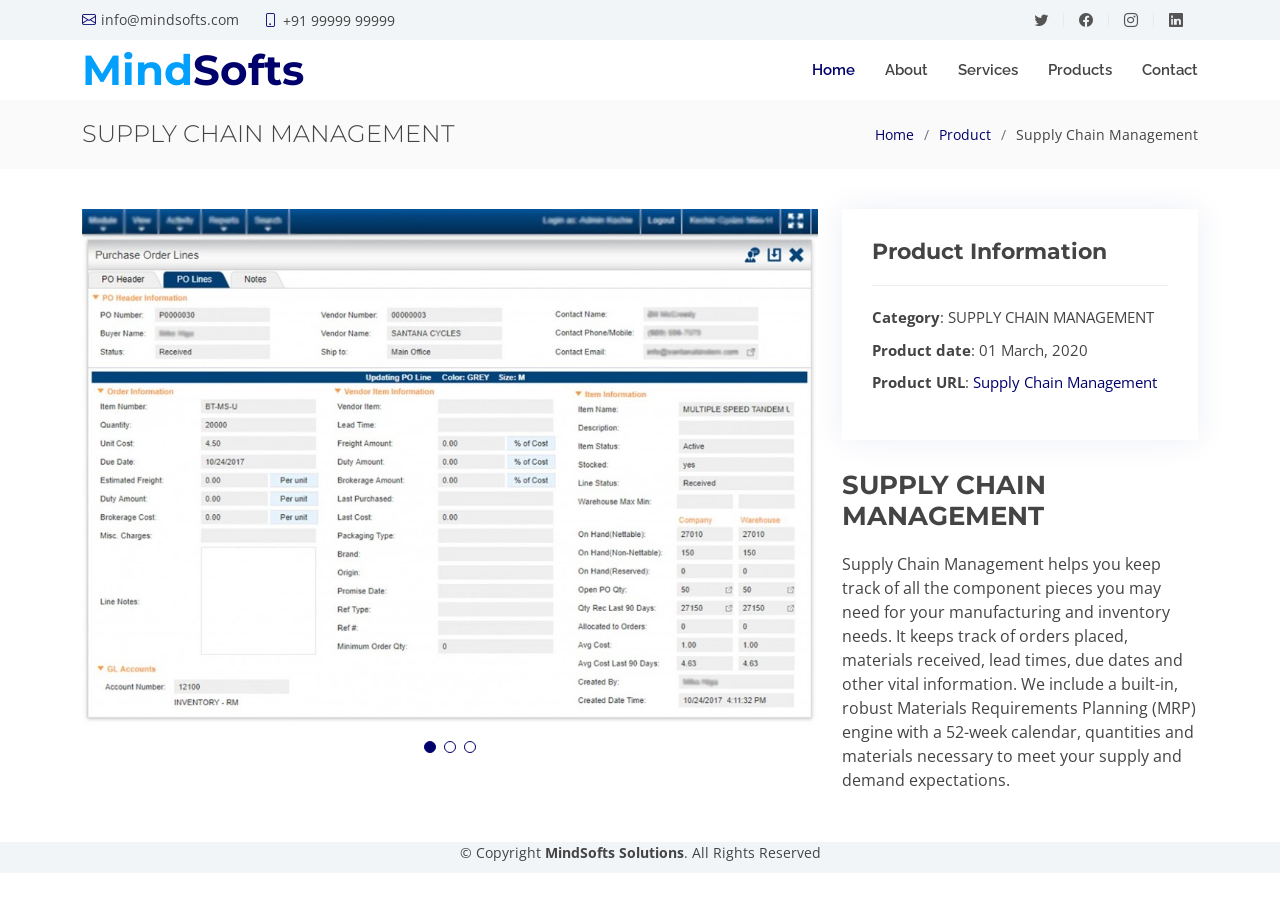
<file: product-details-2.html>
<!DOCTYPE html>
<html lang="en">

<head>
  <meta charset="utf-8">
  <meta content="width=device-width, initial-scale=1.0" name="viewport">

  <title>Product Details - Mindsoft Solutions</title>
  <meta content="" name="description">
  <meta content="" name="keywords">

  <!-- Favicons -->
  <link href="assets/img/favicon.png" rel="icon">
  <link href="assets/img/apple-touch-icon.png" rel="apple-touch-icon">

  <!-- Google Fonts -->
  <link href="https://fonts.googleapis.com/css?family=Open+Sans:300,300i,400,400i,700,700i|Raleway:300,400,500,700,800|Montserrat:300,400,700" rel="stylesheet">

  <!-- Vendor CSS Files -->
  <link href="assets/vendor/aos/aos.css" rel="stylesheet">
  <link href="assets/vendor/bootstrap/css/bootstrap.min.css" rel="stylesheet">
  <link href="assets/vendor/bootstrap-icons/bootstrap-icons.css" rel="stylesheet">
  <link href="assets/vendor/boxicons/css/boxicons.min.css" rel="stylesheet">
  <link href="assets/vendor/glightbox/css/glightbox.min.css" rel="stylesheet">
  <link href="assets/vendor/swiper/swiper-bundle.min.css" rel="stylesheet">

  <!-- Template Main CSS File -->
  <link href="assets/css/style.css" rel="stylesheet">

 
</head>

<body>

<!-- ======= Top Bar ======= -->
  <section id="topbar" class="d-flex align-items-center">
    <div class="container d-flex justify-content-center justify-content-md-between">
      <div class="contact-info d-flex align-items-center">
        <i class="bi bi-envelope d-flex align-items-center"><a href="#">info@mindsofts.com</a></i>
        <i class="bi bi-phone d-flex align-items-center ms-4"><span>+91 99999 99999</span></i>
      </div>
      <div class="social-links d-none d-md-flex align-items-center">
        <a href="#" class="twitter"><i class="bi bi-twitter"></i></a>
        <a href="#" class="facebook"><i class="bi bi-facebook"></i></a>
        <a href="#" class="instagram"><i class="bi bi-instagram"></i></a>
        <a href="#" class="linkedin"><i class="bi bi-linkedin"></i></i></a>
      </div>
    </div>
  </section><!-- End Top Bar-->

  <!-- ======= Header ======= -->
  <header id="header" class="d-flex align-items-center">
    <div class="container d-flex justify-content-between">

      <div id="logo">
        <h1><a href="index.html">Mind<span>Softs</span></a></h1>
        <!-- Uncomment below if you prefer to use an image logo -->
        <!-- <a href="index.html"><img src="assets/img/logo.png" alt=""></a>-->
      </div>

      <nav id="navbar" class="navbar">
        <ul>
          <li><a class="nav-link scrollto active" href="index.html#hero">Home</a></li>
          <li><a class="nav-link scrollto" href="index.html#about">About</a></li>
          <li><a class="nav-link scrollto" href="index.html#services">Services</a></li>
          <li><a class="nav-link scrollto " href="index.html#Products">Products</a></li>
          <!--<li><a class="nav-link scrollto" href="#team">Team</a></li>-->
          <li><a class="nav-link scrollto" href="index.html#contact">Contact</a></li>
        </ul>
        <i class="bi bi-list mobile-nav-toggle"></i>
      </nav><!-- .navbar -->

    </div>
  </header><!-- End Header -->

  <main id="main">

    <!-- ======= Breadcrumbs Section ======= -->
    <section class="breadcrumbs">
      <div class="container">

        <div class="d-flex justify-content-between align-items-center">
          <h2>SUPPLY CHAIN MANAGEMENT</h2>
          <ol>
            <li><a href="index.html">Home</a></li>
            <li><a href="product.html">Product</a></li>
            <li>Supply Chain Management</li>
          </ol>
        </div>

      </div>
    </section><!-- Breadcrumbs Section -->

    <!-- ======= Portfolio Details Section ======= -->
    <section id="portfolio-details" class="portfolio-details">
      <div class="container">

        <div class="row gy-4">

          <div class="col-lg-8">
            <div class="portfolio-details-slider swiper-container">
              <div class="swiper-wrapper align-items-center">

                <div class="swiper-slide">
                  <img src="assets/img/portfolio/portfolio-2.jpg" alt="">
                </div>

                <div class="swiper-slide">
                  <img src="assets/img/portfolio/portfolio-2.jpg" alt="">
                </div>

                <div class="swiper-slide">
                  <img src="assets/img/portfolio/portfolio-2.jpg" alt="">
                </div>

              </div>
              <div class="swiper-pagination"></div>
            </div>
          </div>

          <div class="col-lg-4">
            <div class="portfolio-info">
              <h3>Product Information</h3>
              <ul>
                <li><strong>Category</strong>: SUPPLY CHAIN MANAGEMENT</li>
                <!--<li><strong>Client</strong>: ASU Company</li>-->
                <li><strong>Product date</strong>: 01 March, 2020</li>
                <li><strong>Product URL</strong>: <a href="index.html#Products">Supply Chain Management</a></li>
              </ul>
            </div>
            <div class="portfolio-description">
              <h2>SUPPLY CHAIN MANAGEMENT</h2>
              <p>
                Supply Chain Management helps you keep track of all the component pieces you may need for your manufacturing and inventory needs. It keeps track of orders placed, materials received, lead times, due dates and other vital information. We include a built-in, robust Materials Requirements Planning (MRP) engine with a 52-week calendar, quantities and materials necessary to meet your supply and demand expectations.
              </p>
            </div>
          </div>

        </div>

      </div>
    </section><!-- End Portfolio Details Section -->

  </main><!-- End #main -->

  <!-- ======= Footer ======= -->
  <footer id="footer">
    <div class="container">
      <div class="copyright">
        &copy; Copyright <strong>MindSofts Solutions</strong>. All Rights Reserved
      </div>
    </div>
  </footer><!-- End Footer -->

  <a href="#" class="back-to-top d-flex align-items-center justify-content-center"><i class="bi bi-arrow-up-short"></i></a>

  <!-- Vendor JS Files -->
  <script src="assets/vendor/aos/aos.js"></script>
  <script src="assets/vendor/bootstrap/js/bootstrap.bundle.min.js"></script>
  <script src="assets/vendor/glightbox/js/glightbox.min.js"></script>
  <script src="assets/vendor/isotope-layout/isotope.pkgd.min.js"></script>
  <script src="assets/vendor/php-email-form/validate.js"></script>
  <script src="assets/vendor/swiper/swiper-bundle.min.js"></script>

  <!-- Template Main JS File -->
  <script src="assets/js/main.js"></script>

</body>

</html>
</file>
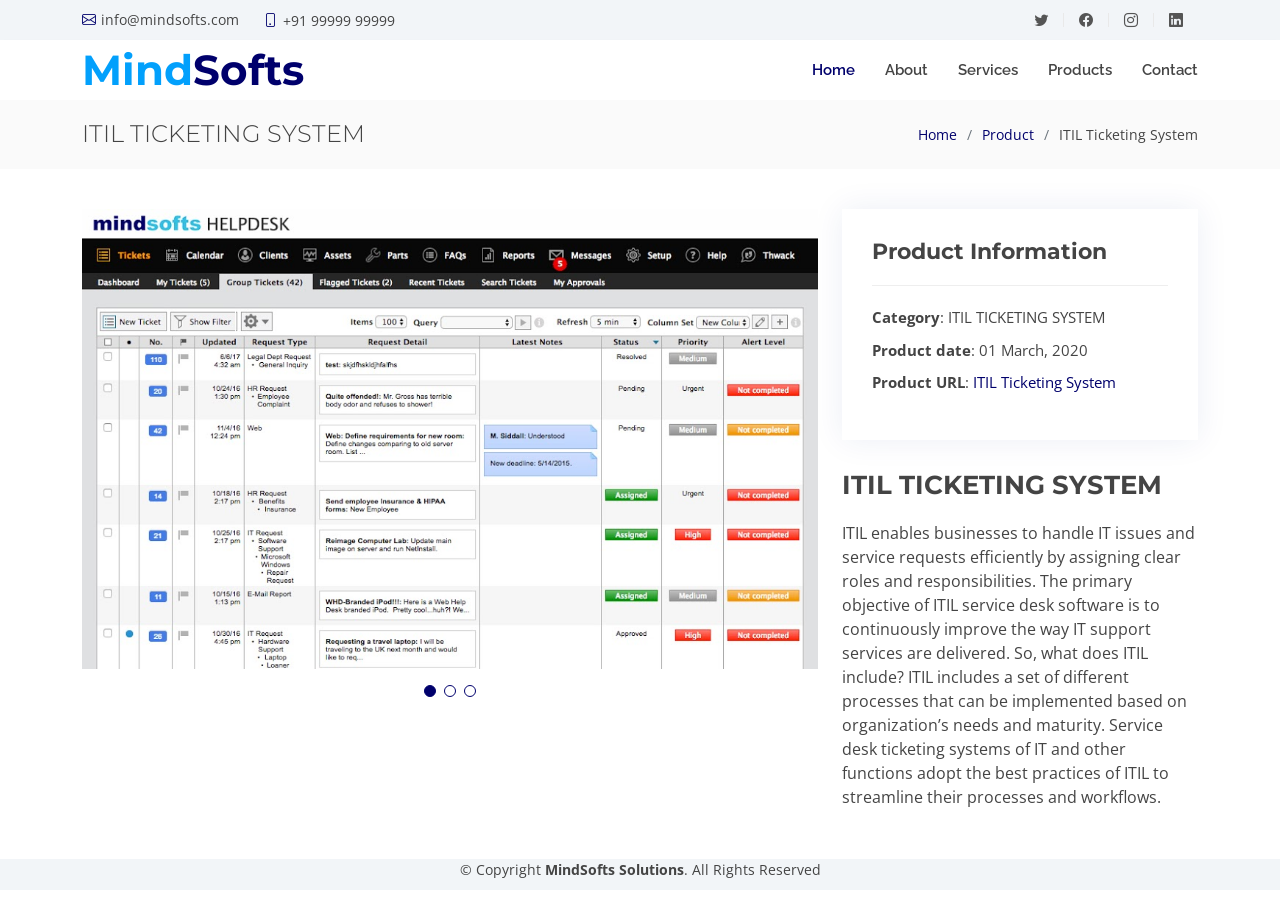
<file: product-details-3.html>
<!DOCTYPE html>
<html lang="en">

<head>
  <meta charset="utf-8">
  <meta content="width=device-width, initial-scale=1.0" name="viewport">

  <title>Product Details - Mindsoft Solutions</title>
  <meta content="" name="description">
  <meta content="" name="keywords">

  <!-- Favicons -->
  <link href="assets/img/favicon.png" rel="icon">
  <link href="assets/img/apple-touch-icon.png" rel="apple-touch-icon">

  <!-- Google Fonts -->
  <link href="https://fonts.googleapis.com/css?family=Open+Sans:300,300i,400,400i,700,700i|Raleway:300,400,500,700,800|Montserrat:300,400,700" rel="stylesheet">

  <!-- Vendor CSS Files -->
  <link href="assets/vendor/aos/aos.css" rel="stylesheet">
  <link href="assets/vendor/bootstrap/css/bootstrap.min.css" rel="stylesheet">
  <link href="assets/vendor/bootstrap-icons/bootstrap-icons.css" rel="stylesheet">
  <link href="assets/vendor/boxicons/css/boxicons.min.css" rel="stylesheet">
  <link href="assets/vendor/glightbox/css/glightbox.min.css" rel="stylesheet">
  <link href="assets/vendor/swiper/swiper-bundle.min.css" rel="stylesheet">

  <!-- Template Main CSS File -->
  <link href="assets/css/style.css" rel="stylesheet">

 
</head>

<body>

<!-- ======= Top Bar ======= -->
  <section id="topbar" class="d-flex align-items-center">
    <div class="container d-flex justify-content-center justify-content-md-between">
      <div class="contact-info d-flex align-items-center">
        <i class="bi bi-envelope d-flex align-items-center"><a href="#">info@mindsofts.com</a></i>
        <i class="bi bi-phone d-flex align-items-center ms-4"><span>+91 99999 99999</span></i>
      </div>
      <div class="social-links d-none d-md-flex align-items-center">
        <a href="#" class="twitter"><i class="bi bi-twitter"></i></a>
        <a href="#" class="facebook"><i class="bi bi-facebook"></i></a>
        <a href="#" class="instagram"><i class="bi bi-instagram"></i></a>
        <a href="#" class="linkedin"><i class="bi bi-linkedin"></i></i></a>
      </div>
    </div>
  </section><!-- End Top Bar-->

  <!-- ======= Header ======= -->
  <header id="header" class="d-flex align-items-center">
    <div class="container d-flex justify-content-between">

      <div id="logo">
        <h1><a href="index.html">Mind<span>Softs</span></a></h1>
        <!-- Uncomment below if you prefer to use an image logo -->
        <!-- <a href="index.html"><img src="assets/img/logo.png" alt=""></a>-->
      </div>

      <nav id="navbar" class="navbar">
        <ul>
          <li><a class="nav-link scrollto active" href="index.html#hero">Home</a></li>
          <li><a class="nav-link scrollto" href="index.html#about">About</a></li>
          <li><a class="nav-link scrollto" href="index.html#services">Services</a></li>
          <li><a class="nav-link scrollto " href="index.html#Products">Products</a></li>
          <!--<li><a class="nav-link scrollto" href="#team">Team</a></li>-->
          <li><a class="nav-link scrollto" href="index.html#contact">Contact</a></li>
        </ul>
        <i class="bi bi-list mobile-nav-toggle"></i>
      </nav><!-- .navbar -->

    </div>
  </header><!-- End Header -->

  <main id="main">

    <!-- ======= Breadcrumbs Section ======= -->
    <section class="breadcrumbs">
      <div class="container">

        <div class="d-flex justify-content-between align-items-center">
          <h2>ITIL TICKETING SYSTEM</h2>
          <ol>
            <li><a href="index.html">Home</a></li>
            <li><a href="product.html">Product</a></li>
            <li>ITIL Ticketing System</li>
          </ol>
        </div>

      </div>
    </section><!-- Breadcrumbs Section -->

    <!-- ======= Portfolio Details Section ======= -->
    <section id="portfolio-details" class="portfolio-details">
      <div class="container">

        <div class="row gy-4">

          <div class="col-lg-8">
            <div class="portfolio-details-slider swiper-container">
              <div class="swiper-wrapper align-items-center">

                <div class="swiper-slide">
                  <img src="assets/img/portfolio/portfolio-3.jpg" alt="">
                </div>

                <div class="swiper-slide">
                  <img src="assets/img/portfolio/portfolio-3.jpg" alt="">
                </div>

                <div class="swiper-slide">
                  <img src="assets/img/portfolio/portfolio-3.jpg" alt="">
                </div>

              </div>
              <div class="swiper-pagination"></div>
            </div>
          </div>

          <div class="col-lg-4">
            <div class="portfolio-info">
              <h3>Product Information</h3>
              <ul>
                <li><strong>Category</strong>: ITIL TICKETING SYSTEM</li>
                <!--<li><strong>Client</strong>: ASU Company</li>-->
                <li><strong>Product date</strong>: 01 March, 2020</li>
                <li><strong>Product URL</strong>: <a href="index.html#Products">ITIL Ticketing System</a></li>
              </ul>
            </div>
            <div class="portfolio-description">
              <h2>ITIL TICKETING SYSTEM</h2>
              <p>
                ITIL enables businesses to handle IT issues and service requests efficiently by assigning clear roles and responsibilities. The primary objective of ITIL service desk software is to continuously improve the way IT support services are delivered. So, what does ITIL include? ITIL includes a set of different processes that can be implemented based on organization’s needs and maturity. Service desk ticketing systems of IT and other functions adopt the best practices of ITIL to streamline their processes and workflows.
              </p>
            </div>
          </div>

        </div>

      </div>
    </section><!-- End Portfolio Details Section -->

  </main><!-- End #main -->

  <!-- ======= Footer ======= -->
  <footer id="footer">
    <div class="container">
      <div class="copyright">
        &copy; Copyright <strong>MindSofts Solutions</strong>. All Rights Reserved
      </div>
    </div>
  </footer><!-- End Footer -->

  <a href="#" class="back-to-top d-flex align-items-center justify-content-center"><i class="bi bi-arrow-up-short"></i></a>

  <!-- Vendor JS Files -->
  <script src="assets/vendor/aos/aos.js"></script>
  <script src="assets/vendor/bootstrap/js/bootstrap.bundle.min.js"></script>
  <script src="assets/vendor/glightbox/js/glightbox.min.js"></script>
  <script src="assets/vendor/isotope-layout/isotope.pkgd.min.js"></script>
  <script src="assets/vendor/php-email-form/validate.js"></script>
  <script src="assets/vendor/swiper/swiper-bundle.min.js"></script>

  <!-- Template Main JS File -->
  <script src="assets/js/main.js"></script>

</body>

</html>
</file>
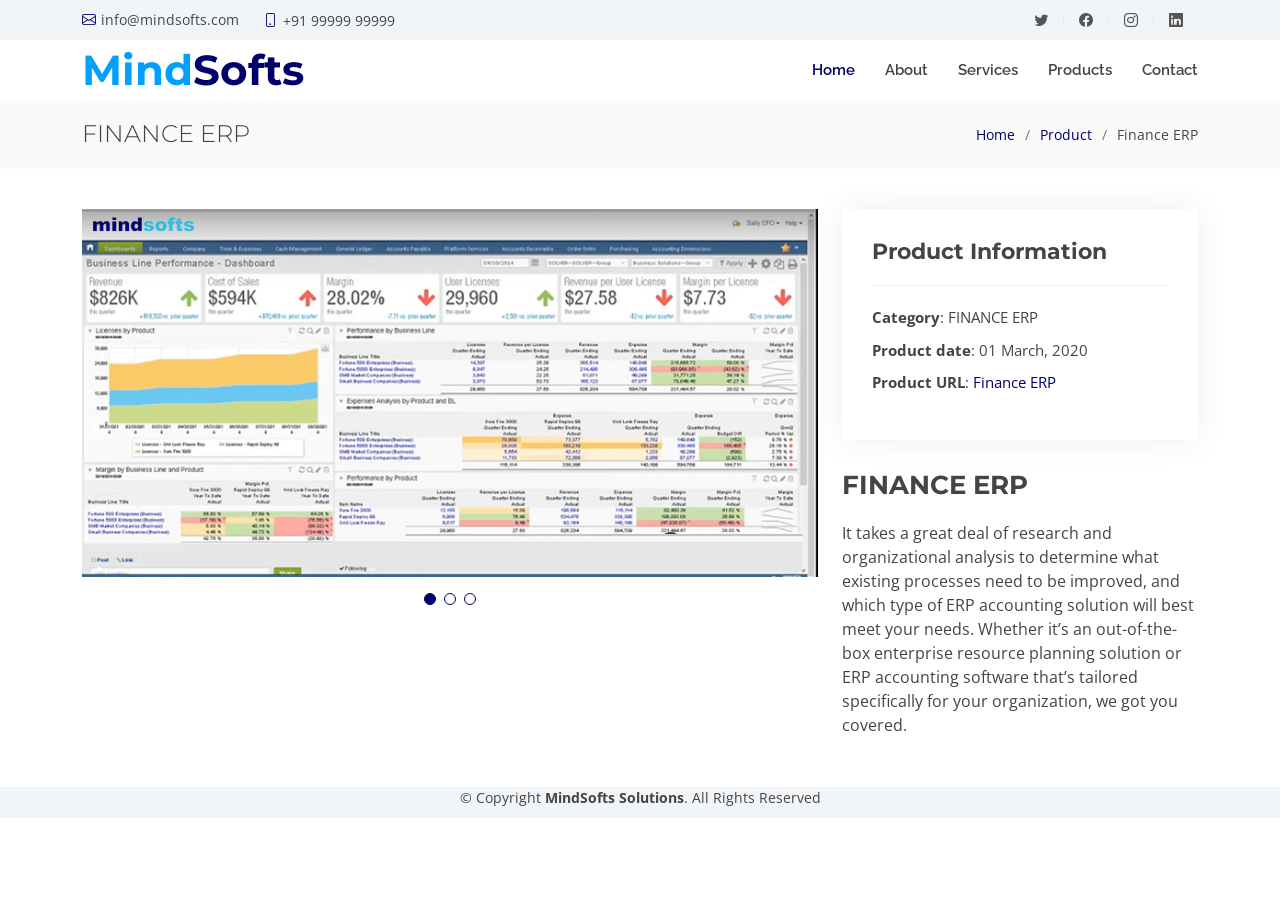
<file: product-details-4.html>
<!DOCTYPE html>
<html lang="en">

<head>
  <meta charset="utf-8">
  <meta content="width=device-width, initial-scale=1.0" name="viewport">

  <title>Product Details - Mindsoft Solutions</title>
  <meta content="" name="description">
  <meta content="" name="keywords">

  <!-- Favicons -->
  <link href="assets/img/favicon.png" rel="icon">
  <link href="assets/img/apple-touch-icon.png" rel="apple-touch-icon">

  <!-- Google Fonts -->
  <link href="https://fonts.googleapis.com/css?family=Open+Sans:300,300i,400,400i,700,700i|Raleway:300,400,500,700,800|Montserrat:300,400,700" rel="stylesheet">

  <!-- Vendor CSS Files -->
  <link href="assets/vendor/aos/aos.css" rel="stylesheet">
  <link href="assets/vendor/bootstrap/css/bootstrap.min.css" rel="stylesheet">
  <link href="assets/vendor/bootstrap-icons/bootstrap-icons.css" rel="stylesheet">
  <link href="assets/vendor/boxicons/css/boxicons.min.css" rel="stylesheet">
  <link href="assets/vendor/glightbox/css/glightbox.min.css" rel="stylesheet">
  <link href="assets/vendor/swiper/swiper-bundle.min.css" rel="stylesheet">

  <!-- Template Main CSS File -->
  <link href="assets/css/style.css" rel="stylesheet">

 
</head>

<body>

<!-- ======= Top Bar ======= -->
  <section id="topbar" class="d-flex align-items-center">
    <div class="container d-flex justify-content-center justify-content-md-between">
      <div class="contact-info d-flex align-items-center">
        <i class="bi bi-envelope d-flex align-items-center"><a href="#">info@mindsofts.com</a></i>
        <i class="bi bi-phone d-flex align-items-center ms-4"><span>+91 99999 99999</span></i>
      </div>
      <div class="social-links d-none d-md-flex align-items-center">
        <a href="#" class="twitter"><i class="bi bi-twitter"></i></a>
        <a href="#" class="facebook"><i class="bi bi-facebook"></i></a>
        <a href="#" class="instagram"><i class="bi bi-instagram"></i></a>
        <a href="#" class="linkedin"><i class="bi bi-linkedin"></i></i></a>
      </div>
    </div>
  </section><!-- End Top Bar-->

  <!-- ======= Header ======= -->
  <header id="header" class="d-flex align-items-center">
    <div class="container d-flex justify-content-between">

      <div id="logo">
        <h1><a href="index.html">Mind<span>Softs</span></a></h1>
        <!-- Uncomment below if you prefer to use an image logo -->
        <!-- <a href="index.html"><img src="assets/img/logo.png" alt=""></a>-->
      </div>

      <nav id="navbar" class="navbar">
        <ul>
          <li><a class="nav-link scrollto active" href="index.html#hero">Home</a></li>
          <li><a class="nav-link scrollto" href="index.html#about">About</a></li>
          <li><a class="nav-link scrollto" href="index.html#services">Services</a></li>
          <li><a class="nav-link scrollto " href="index.html#Products">Products</a></li>
          <!--<li><a class="nav-link scrollto" href="#team">Team</a></li>-->
          <li><a class="nav-link scrollto" href="index.html#contact">Contact</a></li>
        </ul>
        <i class="bi bi-list mobile-nav-toggle"></i>
      </nav><!-- .navbar -->

    </div>
  </header><!-- End Header -->

  <main id="main">

    <!-- ======= Breadcrumbs Section ======= -->
    <section class="breadcrumbs">
      <div class="container">

        <div class="d-flex justify-content-between align-items-center">
          <h2>FINANCE ERP</h2>
          <ol>
            <li><a href="index.html">Home</a></li>
            <li><a href="product.html">Product</a></li>
            <li>Finance ERP</li>
          </ol>
        </div>

      </div>
    </section><!-- Breadcrumbs Section -->

    <!-- ======= Portfolio Details Section ======= -->
    <section id="portfolio-details" class="portfolio-details">
      <div class="container">

        <div class="row gy-4">

          <div class="col-lg-8">
            <div class="portfolio-details-slider swiper-container">
              <div class="swiper-wrapper align-items-center">

                <div class="swiper-slide">
                  <img src="assets/img/portfolio/portfolio-4.jpg" alt="">
                </div>

                <div class="swiper-slide">
                  <img src="assets/img/portfolio/portfolio-4.jpg" alt="">
                </div>

                <div class="swiper-slide">
                  <img src="assets/img/portfolio/portfolio-4.jpg" alt="">
                </div>

              </div>
              <div class="swiper-pagination"></div>
            </div>
          </div>

          <div class="col-lg-4">
            <div class="portfolio-info">
              <h3>Product Information</h3>
              <ul>
                <li><strong>Category</strong>: FINANCE ERP</li>
                <!--<li><strong>Client</strong>: ASU Company</li>-->
                <li><strong>Product date</strong>: 01 March, 2020</li>
                <li><strong>Product URL</strong>: <a href="index.html#Products">Finance ERP</a></li>
              </ul>
            </div>
            <div class="portfolio-description">
              <h2>FINANCE ERP</h2>
              <p>
                It takes a great deal of research and organizational analysis to determine what existing processes need to be improved, and which type of ERP accounting solution will best meet your needs. Whether it’s an out-of-the-box enterprise resource planning solution or ERP accounting software that’s tailored specifically for your organization, we got you covered.
              </p>
            </div>
          </div>

        </div>

      </div>
    </section><!-- End Portfolio Details Section -->

  </main><!-- End #main -->

  <!-- ======= Footer ======= -->
  <footer id="footer">
    <div class="container">
      <div class="copyright">
        &copy; Copyright <strong>MindSofts Solutions</strong>. All Rights Reserved
      </div>
    </div>
  </footer><!-- End Footer -->

  <a href="#" class="back-to-top d-flex align-items-center justify-content-center"><i class="bi bi-arrow-up-short"></i></a>

  <!-- Vendor JS Files -->
  <script src="assets/vendor/aos/aos.js"></script>
  <script src="assets/vendor/bootstrap/js/bootstrap.bundle.min.js"></script>
  <script src="assets/vendor/glightbox/js/glightbox.min.js"></script>
  <script src="assets/vendor/isotope-layout/isotope.pkgd.min.js"></script>
  <script src="assets/vendor/php-email-form/validate.js"></script>
  <script src="assets/vendor/swiper/swiper-bundle.min.js"></script>

  <!-- Template Main JS File -->
  <script src="assets/js/main.js"></script>

</body>

</html>
</file>
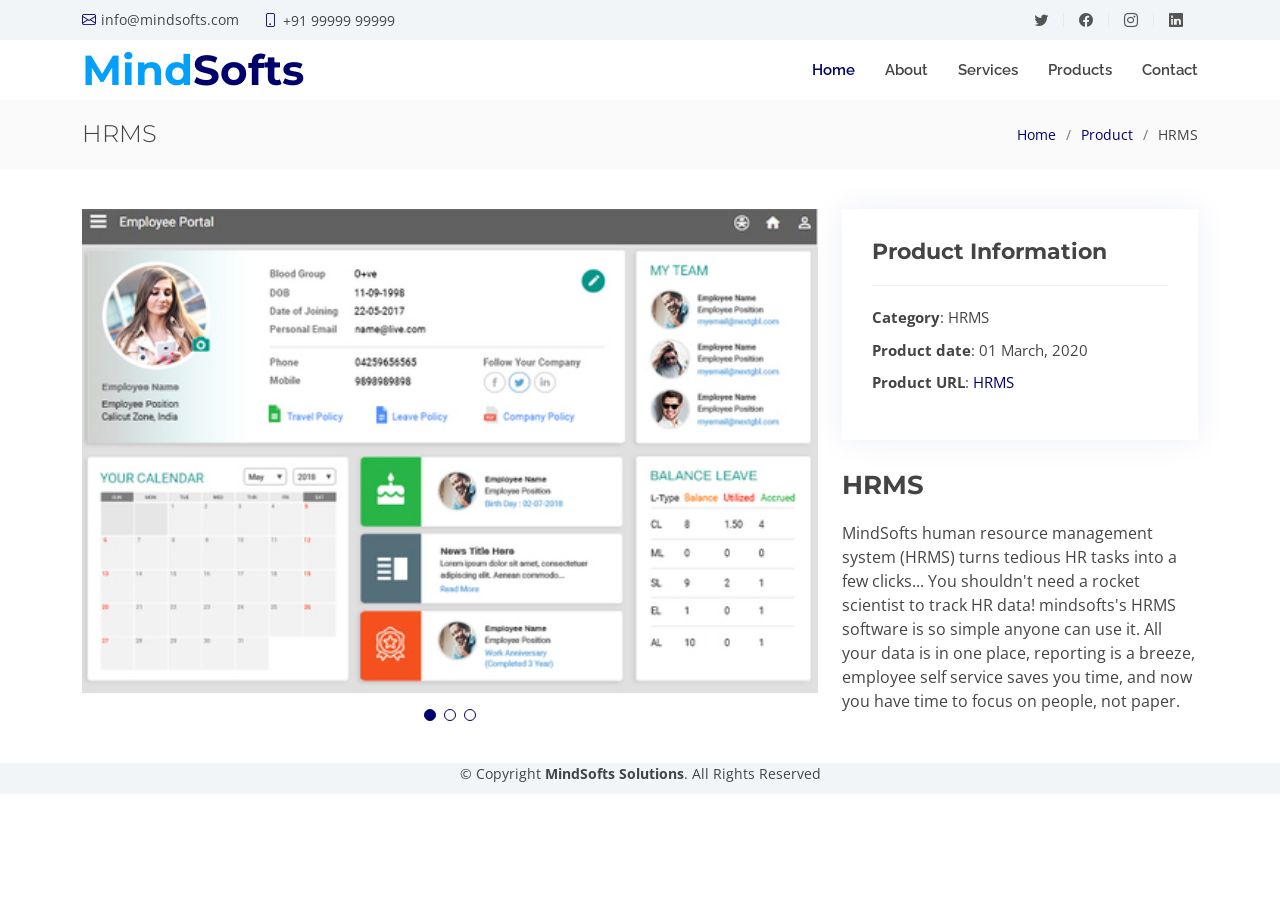
<file: product-details-5.html>
<!DOCTYPE html>
<html lang="en">

<head>
  <meta charset="utf-8">
  <meta content="width=device-width, initial-scale=1.0" name="viewport">

  <title>Product Details - Mindsoft Solutions</title>
  <meta content="" name="description">
  <meta content="" name="keywords">

  <!-- Favicons -->
  <link href="assets/img/favicon.png" rel="icon">
  <link href="assets/img/apple-touch-icon.png" rel="apple-touch-icon">

  <!-- Google Fonts -->
  <link href="https://fonts.googleapis.com/css?family=Open+Sans:300,300i,400,400i,700,700i|Raleway:300,400,500,700,800|Montserrat:300,400,700" rel="stylesheet">

  <!-- Vendor CSS Files -->
  <link href="assets/vendor/aos/aos.css" rel="stylesheet">
  <link href="assets/vendor/bootstrap/css/bootstrap.min.css" rel="stylesheet">
  <link href="assets/vendor/bootstrap-icons/bootstrap-icons.css" rel="stylesheet">
  <link href="assets/vendor/boxicons/css/boxicons.min.css" rel="stylesheet">
  <link href="assets/vendor/glightbox/css/glightbox.min.css" rel="stylesheet">
  <link href="assets/vendor/swiper/swiper-bundle.min.css" rel="stylesheet">

  <!-- Template Main CSS File -->
  <link href="assets/css/style.css" rel="stylesheet">

 
</head>

<body>

<!-- ======= Top Bar ======= -->
  <section id="topbar" class="d-flex align-items-center">
    <div class="container d-flex justify-content-center justify-content-md-between">
      <div class="contact-info d-flex align-items-center">
        <i class="bi bi-envelope d-flex align-items-center"><a href="#">info@mindsofts.com</a></i>
        <i class="bi bi-phone d-flex align-items-center ms-4"><span>+91 99999 99999</span></i>
      </div>
      <div class="social-links d-none d-md-flex align-items-center">
        <a href="#" class="twitter"><i class="bi bi-twitter"></i></a>
        <a href="#" class="facebook"><i class="bi bi-facebook"></i></a>
        <a href="#" class="instagram"><i class="bi bi-instagram"></i></a>
        <a href="#" class="linkedin"><i class="bi bi-linkedin"></i></i></a>
      </div>
    </div>
  </section><!-- End Top Bar-->

  <!-- ======= Header ======= -->
  <header id="header" class="d-flex align-items-center">
    <div class="container d-flex justify-content-between">

      <div id="logo">
        <h1><a href="index.html">Mind<span>Softs</span></a></h1>
        <!-- Uncomment below if you prefer to use an image logo -->
        <!-- <a href="index.html"><img src="assets/img/logo.png" alt=""></a>-->
      </div>

      <nav id="navbar" class="navbar">
        <ul>
          <li><a class="nav-link scrollto active" href="index.html#hero">Home</a></li>
          <li><a class="nav-link scrollto" href="index.html#about">About</a></li>
          <li><a class="nav-link scrollto" href="index.html#services">Services</a></li>
          <li><a class="nav-link scrollto " href="index.html#Products">Products</a></li>
          <!--<li><a class="nav-link scrollto" href="#team">Team</a></li>-->
          <li><a class="nav-link scrollto" href="index.html#contact">Contact</a></li>
        </ul>
        <i class="bi bi-list mobile-nav-toggle"></i>
      </nav><!-- .navbar -->

    </div>
  </header><!-- End Header -->

  <main id="main">

    <!-- ======= Breadcrumbs Section ======= -->
    <section class="breadcrumbs">
      <div class="container">

        <div class="d-flex justify-content-between align-items-center">
          <h2>HRMS</h2>
          <ol>
            <li><a href="index.html">Home</a></li>
            <li><a href="product.html">Product</a></li>
            <li>HRMS</li>
          </ol>
        </div>

      </div>
    </section><!-- Breadcrumbs Section -->

    <!-- ======= Portfolio Details Section ======= -->
    <section id="portfolio-details" class="portfolio-details">
      <div class="container">

        <div class="row gy-4">

          <div class="col-lg-8">
            <div class="portfolio-details-slider swiper-container">
              <div class="swiper-wrapper align-items-center">

                <div class="swiper-slide">
                  <img src="assets/img/portfolio/portfolio-5.jpg" alt="">
                </div>

                <div class="swiper-slide">
                  <img src="assets/img/portfolio/portfolio-5.jpg" alt="">
                </div>

                <div class="swiper-slide">
                  <img src="assets/img/portfolio/portfolio-5.jpg" alt="">
                </div>

              </div>
              <div class="swiper-pagination"></div>
            </div>
          </div>

          <div class="col-lg-4">
            <div class="portfolio-info">
              <h3>Product Information</h3>
              <ul>
                <li><strong>Category</strong>: HRMS</li>
                <!--<li><strong>Client</strong>: ASU Company</li>-->
                <li><strong>Product date</strong>: 01 March, 2020</li>
                <li><strong>Product URL</strong>: <a href="index.html#Products">HRMS</a></li>
              </ul>
            </div>
            <div class="portfolio-description">
              <h2>HRMS</h2>
              <p>
                MindSofts human resource management system (HRMS) turns tedious HR tasks into a few clicks... You shouldn't need a rocket scientist to track HR data! mindsofts's HRMS software is so simple anyone can use it. All your data is in one place, reporting is a breeze, employee self service saves you time, and now you have time to focus on people, not paper.
              </p>
            </div>
          </div>

        </div>

      </div>
    </section><!-- End Portfolio Details Section -->

  </main><!-- End #main -->

  <!-- ======= Footer ======= -->
  <footer id="footer">
    <div class="container">
      <div class="copyright">
        &copy; Copyright <strong>MindSofts Solutions</strong>. All Rights Reserved
      </div>
    </div>
  </footer><!-- End Footer -->

  <a href="#" class="back-to-top d-flex align-items-center justify-content-center"><i class="bi bi-arrow-up-short"></i></a>

  <!-- Vendor JS Files -->
  <script src="assets/vendor/aos/aos.js"></script>
  <script src="assets/vendor/bootstrap/js/bootstrap.bundle.min.js"></script>
  <script src="assets/vendor/glightbox/js/glightbox.min.js"></script>
  <script src="assets/vendor/isotope-layout/isotope.pkgd.min.js"></script>
  <script src="assets/vendor/php-email-form/validate.js"></script>
  <script src="assets/vendor/swiper/swiper-bundle.min.js"></script>

  <!-- Template Main JS File -->
  <script src="assets/js/main.js"></script>

</body>

</html>
</file>
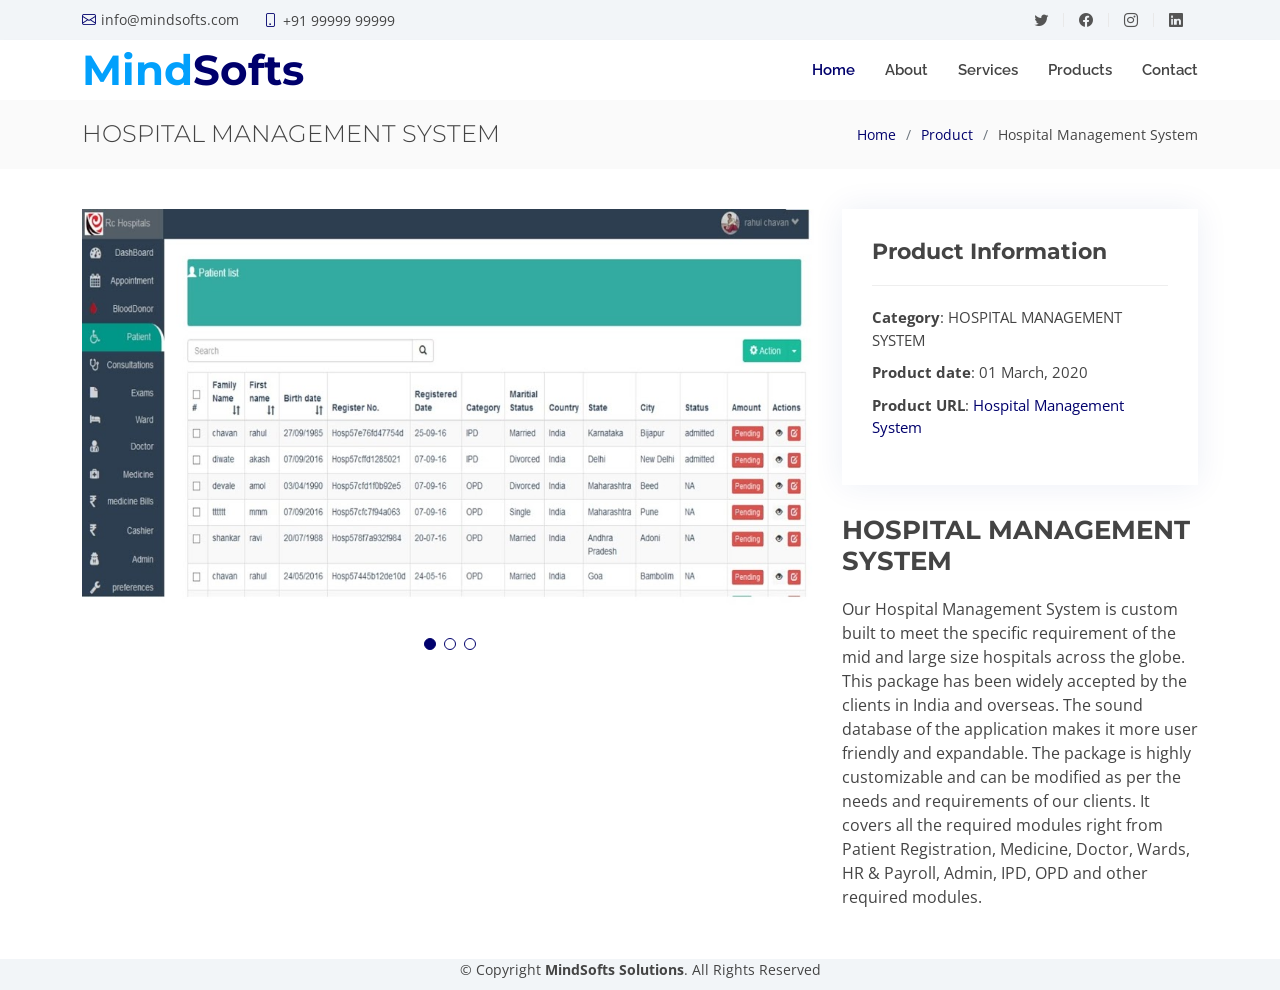
<file: product-details-6.html>
<!DOCTYPE html>
<html lang="en">

<head>
  <meta charset="utf-8">
  <meta content="width=device-width, initial-scale=1.0" name="viewport">

  <title>Product Details - Mindsoft Solutions</title>
  <meta content="" name="description">
  <meta content="" name="keywords">

  <!-- Favicons -->
  <link href="assets/img/favicon.png" rel="icon">
  <link href="assets/img/apple-touch-icon.png" rel="apple-touch-icon">

  <!-- Google Fonts -->
  <link href="https://fonts.googleapis.com/css?family=Open+Sans:300,300i,400,400i,700,700i|Raleway:300,400,500,700,800|Montserrat:300,400,700" rel="stylesheet">

  <!-- Vendor CSS Files -->
  <link href="assets/vendor/aos/aos.css" rel="stylesheet">
  <link href="assets/vendor/bootstrap/css/bootstrap.min.css" rel="stylesheet">
  <link href="assets/vendor/bootstrap-icons/bootstrap-icons.css" rel="stylesheet">
  <link href="assets/vendor/boxicons/css/boxicons.min.css" rel="stylesheet">
  <link href="assets/vendor/glightbox/css/glightbox.min.css" rel="stylesheet">
  <link href="assets/vendor/swiper/swiper-bundle.min.css" rel="stylesheet">

  <!-- Template Main CSS File -->
  <link href="assets/css/style.css" rel="stylesheet">

 
</head>

<body>

<!-- ======= Top Bar ======= -->
  <section id="topbar" class="d-flex align-items-center">
    <div class="container d-flex justify-content-center justify-content-md-between">
      <div class="contact-info d-flex align-items-center">
        <i class="bi bi-envelope d-flex align-items-center"><a href="#">info@mindsofts.com</a></i>
        <i class="bi bi-phone d-flex align-items-center ms-4"><span>+91 99999 99999</span></i>
      </div>
      <div class="social-links d-none d-md-flex align-items-center">
        <a href="#" class="twitter"><i class="bi bi-twitter"></i></a>
        <a href="#" class="facebook"><i class="bi bi-facebook"></i></a>
        <a href="#" class="instagram"><i class="bi bi-instagram"></i></a>
        <a href="#" class="linkedin"><i class="bi bi-linkedin"></i></i></a>
      </div>
    </div>
  </section><!-- End Top Bar-->

  <!-- ======= Header ======= -->
  <header id="header" class="d-flex align-items-center">
    <div class="container d-flex justify-content-between">

      <div id="logo">
        <h1><a href="index.html">Mind<span>Softs</span></a></h1>
        <!-- Uncomment below if you prefer to use an image logo -->
        <!-- <a href="index.html"><img src="assets/img/logo.png" alt=""></a>-->
      </div>

      <nav id="navbar" class="navbar">
        <ul>
          <li><a class="nav-link scrollto active" href="index.html#hero">Home</a></li>
          <li><a class="nav-link scrollto" href="index.html#about">About</a></li>
          <li><a class="nav-link scrollto" href="index.html#services">Services</a></li>
          <li><a class="nav-link scrollto " href="index.html#Products">Products</a></li>
          <!--<li><a class="nav-link scrollto" href="#team">Team</a></li>-->
          <li><a class="nav-link scrollto" href="index.html#contact">Contact</a></li>
        </ul>
        <i class="bi bi-list mobile-nav-toggle"></i>
      </nav><!-- .navbar -->

    </div>
  </header><!-- End Header -->

  <main id="main">

    <!-- ======= Breadcrumbs Section ======= -->
    <section class="breadcrumbs">
      <div class="container">

        <div class="d-flex justify-content-between align-items-center">
          <h2>HOSPITAL MANAGEMENT SYSTEM</h2>
          <ol>
            <li><a href="index.html">Home</a></li>
            <li><a href="product.html">Product</a></li>
            <li>Hospital Management System</li>
          </ol>
        </div>

      </div>
    </section><!-- Breadcrumbs Section -->

    <!-- ======= Portfolio Details Section ======= -->
    <section id="portfolio-details" class="portfolio-details">
      <div class="container">

        <div class="row gy-4">

          <div class="col-lg-8">
            <div class="portfolio-details-slider swiper-container">
              <div class="swiper-wrapper align-items-center">

                <div class="swiper-slide">
                  <img src="assets/img/portfolio/portfolio-6.jpg" alt="">
                </div>

                <div class="swiper-slide">
                  <img src="assets/img/portfolio/portfolio-6.jpg" alt="">
                </div>

                <div class="swiper-slide">
                  <img src="assets/img/portfolio/portfolio-6.jpg" alt="">
                </div>

              </div>
              <div class="swiper-pagination"></div>
            </div>
          </div>

          <div class="col-lg-4">
            <div class="portfolio-info">
              <h3>Product Information</h3>
              <ul>
                <li><strong>Category</strong>: HOSPITAL MANAGEMENT SYSTEM</li>
                <!--<li><strong>Client</strong>: ASU Company</li>-->
                <li><strong>Product date</strong>: 01 March, 2020</li>
                <li><strong>Product URL</strong>: <a href="index.html#Products">Hospital Management System</a></li>
              </ul>
            </div>
            <div class="portfolio-description">
              <h2>HOSPITAL MANAGEMENT SYSTEM</h2>
              <p>
                Our Hospital Management System is custom built to meet the specific requirement of the mid and large size hospitals across the globe. This package has been widely accepted by the clients in India and overseas. The sound database of the application makes it more user friendly and expandable. The package is highly customizable and can be modified as per the needs and requirements of our clients. It covers all the required modules right from Patient Registration, Medicine, Doctor, Wards, HR & Payroll, Admin, IPD, OPD and other required modules.
              </p>
            </div>
          </div>

        </div>

      </div>
    </section><!-- End Portfolio Details Section -->

  </main><!-- End #main -->

  <!-- ======= Footer ======= -->
  <footer id="footer">
    <div class="container">
      <div class="copyright">
        &copy; Copyright <strong>MindSofts Solutions</strong>. All Rights Reserved
      </div>
    </div>
  </footer><!-- End Footer -->

  <a href="#" class="back-to-top d-flex align-items-center justify-content-center"><i class="bi bi-arrow-up-short"></i></a>

  <!-- Vendor JS Files -->
  <script src="assets/vendor/aos/aos.js"></script>
  <script src="assets/vendor/bootstrap/js/bootstrap.bundle.min.js"></script>
  <script src="assets/vendor/glightbox/js/glightbox.min.js"></script>
  <script src="assets/vendor/isotope-layout/isotope.pkgd.min.js"></script>
  <script src="assets/vendor/php-email-form/validate.js"></script>
  <script src="assets/vendor/swiper/swiper-bundle.min.js"></script>

  <!-- Template Main JS File -->
  <script src="assets/js/main.js"></script>

</body>

</html>
</file>
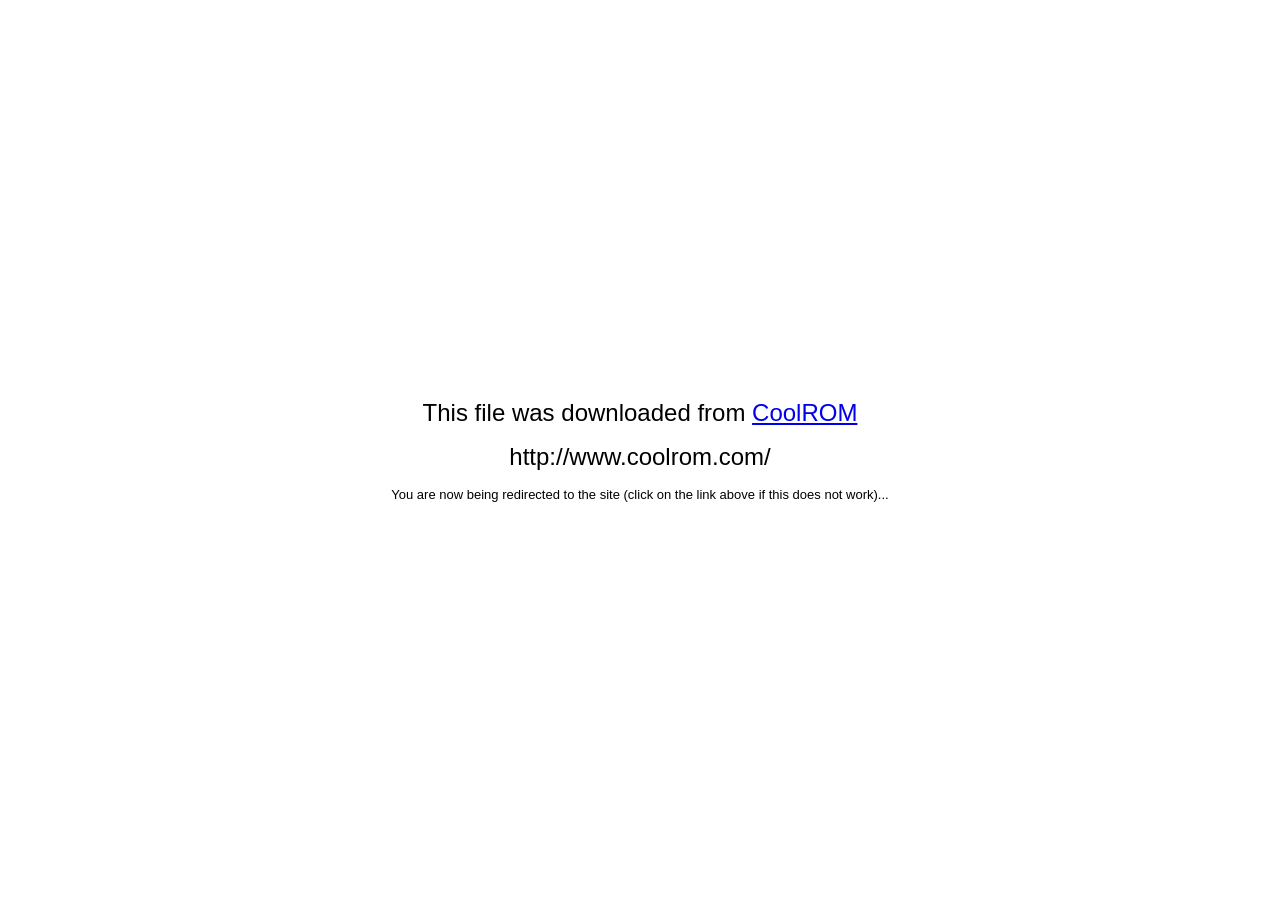
<file: readme.html>
<html>
<head>
<title>CoolROM.com File</title>
<meta http-equiv="Content-Type" content="text/html; charset=iso-8859-1">
<META http-equiv=refresh content="10; url=http://www.coolrom.com/"> 
</head>

<body bgcolor="#FFFFFF" text="#000000">
<table width="100%" border="0" height="100%">
<tr><td>
<div align="center">
<p><font face="Verdana, Arial" size="5">This file was downloaded 
from <a href="http://www.coolrom.com/">CoolROM</a></font></p>
<p><font face="Verdana, Arial" size="5">http://www.coolrom.com/</font></p>

<p><font face="Verdana, Arial" size="2">You are now being redirected to the site 
(click on the link above if this does not work)...</font></p>

</div>
</td>
</tr>
</table>
</body>
</html>
</file>
<file: MindSofts/assets/css/style.css>
/**
* Template Name: Reveal - v4.3.0
* Template URL: https://bootstrapmade.com/reveal-bootstrap-corporate-template/
* Author: BootstrapMade.com
* License: https://bootstrapmade.com/license/
*/

/*--------------------------------------------------------------
# General
--------------------------------------------------------------*/
body {
  background: #fff;
  color: #444;
  font-family: "Open Sans", sans-serif;
}

a {
  color: #00006c;
  text-decoration: none;
  transition: 0.5s;
}

a:hover, a:active, a:focus {
  color: #00006C;
  outline: none;
  text-decoration: none;
}

p {
  padding: 0;
  margin: 0 0 30px 0;
}

h1, h2, h3, h4, h5, h6 {
  font-family: "Montserrat", sans-serif;
  font-weight: 400;
  margin: 0 0 20px 0;
  padding: 0;
}

/*--------------------------------------------------------------
# Back to top button
--------------------------------------------------------------*/
.back-to-top {
  position: fixed;
  visibility: hidden;
  opacity: 0;
  right: 15px;
  bottom: 15px;
  z-index: 996;
  background: #00006c;
  width: 40px;
  height: 40px;
  transition: all 0.4s;
}

.back-to-top i {
  font-size: 28px;
  color: #fff;
  line-height: 0;
}

.back-to-top:hover {
  background: #71dfbe;
  color: #fff;
}

.back-to-top.active {
  visibility: visible;
  opacity: 1;
}

/*--------------------------------------------------------------
# Top Bar
--------------------------------------------------------------*/
#topbar {
  background: #f2f5f8;
  font-size: 14px;
  padding: 0;
  height: 40px;
}

#topbar .contact-info i {
  font-style: normal;
  color: #00006c;
}

#topbar .contact-info i a, #topbar .contact-info i span {
  padding-left: 5px;
  color: #444;
}

#topbar .contact-info i a {
  line-height: 0;
  transition: 0.3s;
}

#topbar .contact-info i a:hover {
  color: #00006c;
}

#topbar .social-links a {
  color: #555;
  padding: 0 15px;
  display: inline-block;
  line-height: 1px;
  border-left: 1px solid #e9e9e9;
}

#topbar .social-links a:hover {
  color: #00006c;
}

#topbar .social-links a:first-child {
  border-left: 0;
}

/*--------------------------------------------------------------
# Header
--------------------------------------------------------------*/
#header {
  height: 60px;
  transition: all 0.5s;
  z-index: 997;
  background: #fff;
  box-shadow: 0px 6px 9px 0px rgba(0, 0, 0, 0.06);
}

#header #logo h1 {
  font-size: 42px;
  margin: 0;
  padding: 0;
  font-family: "Montserrat", sans-serif;
  font-weight: 700;
}

#header #logo h1 a {
  color: #02a0fc;
}

#header #logo h1 a span {
  color: #00006c;
}

#header #logo img {
  padding: 0;
  margin: 0;
}

@media (max-width: 768px) {
  #header {
    height: 60px;
  }
  #header #logo h1 {
    font-size: 34px;
  }
  #header #logo img {
    max-height: 40px;
  }
}

.scrolled-offset {
  margin-top: 60px;
}

/*--------------------------------------------------------------
# Navigation Menu
--------------------------------------------------------------*/
/**
* Desktop Navigation 
*/
.navbar {
  padding: 0;
}

.navbar ul {
  margin: 0;
  padding: 0;
  display: flex;
  list-style: none;
  align-items: center;
}

.navbar li {
  position: relative;
}

.navbar a, .navbar a:focus {
  display: flex;
  align-items: center;
  justify-content: space-between;
  padding: 10px 0 10px 30px;
  font-family: "Raleway", sans-serif;
  font-size: 15px;
  font-weight: 600;
  color: #444;
  white-space: nowrap;
  transition: 0.3s;
}

.navbar a i, .navbar a:focus i {
  font-size: 12px;
  line-height: 0;
  margin-left: 5px;
}

.navbar a:hover, .navbar .active, .navbar .active:focus, .navbar li:hover > a {
  color: #00006c;
}

.navbar .dropdown ul {
  display: block;
  position: absolute;
  left: 14px;
  top: calc(100% + 30px);
  margin: 0;
  padding: 10px 0;
  z-index: 99;
  opacity: 0;
  visibility: hidden;
  background: #fff;
  box-shadow: 0px 0px 30px rgba(127, 137, 161, 0.25);
  transition: 0.3s;
}

.navbar .dropdown ul li {
  min-width: 200px;
}

.navbar .dropdown ul a {
  padding: 10px 20px;
  font-size: 14px;
}

.navbar .dropdown ul a i {
  font-size: 12px;
}

.navbar .dropdown ul a:hover, .navbar .dropdown ul .active:hover, .navbar .dropdown ul li:hover > a {
  color: #00006c;
}

.navbar .dropdown:hover > ul {
  opacity: 1;
  top: 100%;
  visibility: visible;
}

.navbar .dropdown .dropdown ul {
  top: 0;
  left: calc(100% - 30px);
  visibility: hidden;
}

.navbar .dropdown .dropdown:hover > ul {
  opacity: 1;
  top: 0;
  left: 100%;
  visibility: visible;
}

@media (max-width: 1366px) {
  .navbar .dropdown .dropdown ul {
    left: -90%;
  }
  .navbar .dropdown .dropdown:hover > ul {
    left: -100%;
  }
}

/**
* Mobile Navigation 
*/
.mobile-nav-toggle {
  color: #02a0fc;
  font-size: 28px;
  cursor: pointer;
  display: none;
  line-height: 0;
  transition: 0.5s;
}

.mobile-nav-toggle.bi-x {
  color: #fff;
}

@media (max-width: 991px) {
  .mobile-nav-toggle {
    display: block;
  }
  .navbar ul {
    display: none;
  }
}

.navbar-mobile {
  position: fixed;
  overflow: hidden;
  top: 0;
  right: 0;
  left: 0;
  bottom: 0;
  background: rgba(8, 30, 91, 0.9);
  transition: 0.3s;
  z-index: 999;
}

.navbar-mobile .mobile-nav-toggle {
  position: absolute;
  top: 15px;
  right: 15px;
}

.navbar-mobile ul {
  display: block;
  position: absolute;
  top: 55px;
  right: 15px;
  bottom: 15px;
  left: 15px;
  padding: 10px 0;
  background-color: #fff;
  overflow-y: auto;
  transition: 0.3s;
}

.navbar-mobile a {
  padding: 10px 20px;
  font-size: 15px;
  color: #02a0fc;
}

.navbar-mobile a:hover, .navbar-mobile .active, .navbar-mobile li:hover > a {
  color: #00006c;
}

.navbar-mobile .getstarted {
  margin: 15px;
}

.navbar-mobile .dropdown ul {
  position: static;
  display: none;
  margin: 10px 20px;
  padding: 10px 0;
  z-index: 99;
  opacity: 1;
  visibility: visible;
  background: #fff;
  box-shadow: 0px 0px 30px rgba(127, 137, 161, 0.25);
}

.navbar-mobile .dropdown ul li {
  min-width: 200px;
}

.navbar-mobile .dropdown ul a {
  padding: 10px 20px;
}

.navbar-mobile .dropdown ul a i {
  font-size: 12px;
}

.navbar-mobile .dropdown ul a:hover, .navbar-mobile .dropdown ul .active:hover, .navbar-mobile .dropdown ul li:hover > a {
  color: #00006c;
}

.navbar-mobile .dropdown > .dropdown-active {
  display: block;
}

/*--------------------------------------------------------------
# Hero Section
--------------------------------------------------------------*/
#hero {
  width: 100%;
  height: 60vh;
  position: relative;
  background: url("../img/hero-carousel/1.jpg") no-repeat;
  background-size: cover;
  padding: 0;
}

#hero .hero-content {
  position: absolute;
  bottom: 0;
  top: 0;
  left: 0;
  right: 0;
  z-index: 10;
  display: flex;
  justify-content: center;
  align-items: center;
  flex-direction: column;
  text-align: center;
}

#hero .hero-content h2 {
  color: #02a0fc;
  margin-bottom: 30px;
  font-size: 64px;
  font-weight: 700;
}

#hero .hero-content h2 span {
  color: #00006c;
  text-decoration: underline;
}

@media (max-width: 767px) {
  #hero .hero-content h2 {
    font-size: 34px;
  }
}

#hero .hero-content .btn-get-started, #hero .hero-content .btn-projects {
  font-family: "Raleway", sans-serif;
  font-size: 15px;
  font-weight: bold;
  letter-spacing: 1px;
  display: inline-block;
  padding: 10px 32px;
  border-radius: 2px;
  transition: 0.5s;
  margin: 10px;
  color: #fff;
}

#hero .hero-content .btn-get-started {
  background: #02a0fc;
  border: 2px solid #02a0fc;
}

#hero .hero-content .btn-get-started:hover {
  background: none;
  color: #02a0fc;
}

#hero .hero-content .btn-projects {
  background: #00006c;
  border: 2px solid #00006c;
}

#hero .hero-content .btn-projects:hover {
  background: none;
  color: #00006c;
}

#hero .hero-slider {
  z-index: 8;
  height: 60vh;
}

#hero .hero-slider::before {
  content: '';
  background-color: rgba(255, 255, 255, 0.7);
  position: absolute;
  height: 100%;
  width: 100%;
  top: 0;
  right: 0;
  left: 0;
  bottom: 0;
  z-index: 7;
}

#hero .hero-slider .swiper-slide {
  background-size: cover;
  background-position: center;
  background-repeat: no-repeat;
  transition-property: opacity;
}

/*--------------------------------------------------------------
# Sections
--------------------------------------------------------------*/
section {
  padding: 20px 0;
  overflow: hidden;
}

/* Sections Header
--------------------------------*/
.section-header {
  margin-bottom: 30px;
}

.section-header h2 {
  font-size: 32px;
  color: #02a0fc;
  text-transform: uppercase;
  font-weight: 700;
  position: relative;
  padding-bottom: 20px;
}

.section-header h2::before {
  content: '';
  position: absolute;
  display: block;
  width: 50px;
  height: 3px;
  background: #00006c;
  bottom: 0;
  left: 0;
}

.section-header p {
  padding: 0;
  margin: 0;
}

/*--------------------------------------------------------------
# Breadcrumbs
--------------------------------------------------------------*/
.breadcrumbs {
  padding: 20px 0;
  background-color: #fafafa;
  min-height: 40px;
}

.breadcrumbs h2 {
  font-size: 24px;
  font-weight: 300;
  margin: 0;
}

@media (max-width: 992px) {
  .breadcrumbs h2 {
    margin: 0 0 10px 0;
  }
}

.breadcrumbs ol {
  display: flex;
  flex-wrap: wrap;
  list-style: none;
  padding: 0;
  margin: 0;
  font-size: 14px;
}

.breadcrumbs ol li + li {
  padding-left: 10px;
}

.breadcrumbs ol li + li::before {
  display: inline-block;
  padding-right: 10px;
  color: #6c757d;
  content: "/";
}

@media (max-width: 768px) {
  .breadcrumbs .d-flex {
    display: block !important;
  }
  .breadcrumbs ol {
    display: block;
  }
  .breadcrumbs ol li {
    display: inline-block;
  }
}

/* About Section
--------------------------------*/
#about {
  padding: 20px 0 0px 0;
}

#about .about-img {
  overflow: hidden;
}

#about .about-img img {
  margin-left: -15px;
  max-width: 100%;
}

@media (max-width: 768px) {
  #about .about-img {
    height: auto;
  }
  #about .about-img img {
    margin-left: 0;
    padding-bottom: 30px;
  }
}

#about .content h2 {
  color: #02a0fc;
  font-weight: 700;
  font-size: 36px;
  font-family: "Raleway", sans-serif;
}

#about .content h3 {
  color: #555;
  font-weight: 550;
  font-size: 20px;
  line-height: 26px;
  /*font-style: italic;*/
}

#about .content p {
  line-height: 26px;
}

#about .content p:last-child {
  margin-bottom: 0;
}

#about .content i {
  font-size: 20px;
  padding-right: 4px;
  color: #00006c;
}

#about .content ul {
  list-style: none;
  padding: 0;
}

#about .content ul li {
  padding-bottom: 10px;
}

/* Services Section
--------------------------------*/
#services {
  padding: 20px 0;
}

#services .box {
  padding: 25px;
  box-shadow: 10px 10px 15px rgba(73, 78, 92, 0.1);
  background: #fff;
  transition: 0.4s;
  height: 100%;
}

#services .box:hover {
  box-shadow: 0px 0px 30px rgba(73, 78, 92, 0.15);
  transform: translateY(-10px);
  -webkit-transform: translateY(-10px);
  -moz-transform: translateY(-10px);
}

#services .box .icon {
  float: left;
}

#services .box .icon i {
  color: #444;
  font-size: 64px;
  transition: 0.5s;
  line-height: 0;
  margin-top: 34px;
}

#services .box .icon i:before {
    background: #02c4fc;
    background: linear-gradient(45deg, #02a0fc 0%, #011d81 100%);
    background-clip: border-box;
    -webkit-background-clip: text;
    -webkit-text-fill-color: transparent;
}

#services .box h4 {
  margin-left: 100px;
  font-weight: 700;
  margin-bottom: 15px;
  font-size: 22px;
}

#services .box h4 a {
  color: #444;
}

#services .box p {
  font-size: 14px;
  margin-left: 100px;
  margin-bottom: 0;
  line-height: 24px;
}

@media (max-width: 767px) {
  #services .box .box {
    margin-bottom: 20px;
  }
  #services .box .icon {
    float: none;
    text-align: center;
    padding-bottom: 15px;
  }
  #services .box h4, #services .box p {
    margin-left: 0;
    text-align: center;
  }
}

/* Clients Section
--------------------------------*/
#clients {
  padding: 30px 0;
}

#clients img {
  max-width: 100%;
  opacity: 0.5;
  transition: 0.3s;
  padding: 15px 0;
}

#clients img:hover {
  opacity: 1;
}

#clients .swiper-pagination {
  margin-top: 20px;
  position: relative;
}

#clients .swiper-pagination .swiper-pagination-bullet {
  width: 12px;
  height: 12px;
  background-color: #fff;
  opacity: 1;
  border: 1px solid #00006c;
}

#clients .swiper-pagination .swiper-pagination-bullet-active {
  background-color: #00006c;
}

/* Our Portfolio Section
--------------------------------*/
#portfolio {
  background: #fff;
  padding: 30px 0;
}

#portfolio #portfolio-flters {
  padding: 0;
  margin: 0 auto 25px auto;
  list-style: none;
  text-align: center;
  border-radius: 50px;
}

#portfolio #portfolio-flters li {
  cursor: pointer;
  display: inline-block;
  padding: 10px 18px 12px 18px;
  font-size: 14px;
  font-weight: 500;
  line-height: 1;
  color: #444;
  margin: 0 3px 10px 3px;
  transition: all ease-in-out 0.3s;
  background: #f7f7f7;
  border-radius: 4px;
}

#portfolio #portfolio-flters li:hover, #portfolio #portfolio-flters li.filter-active {
  color: #fff;
  background: #00006c;
}

#portfolio #portfolio-flters li:last-child {
  margin-right: 0;
}

#portfolio .portfolio-item {
  margin-bottom: 30px;
  overflow: hidden;
}

#portfolio .portfolio-item img {
  position: relative;
  top: 0;
  transition: all 0.6s cubic-bezier(0.645, 0.045, 0.355, 1);
}

#portfolio .portfolio-item .portfolio-info {
  opacity: 0;
  position: absolute;
  left: 12px;
  right: 12px;
  bottom: -50px;
  z-index: 3;
  transition: all ease-in-out 0.3s;
  background: #00006c;
  padding: 15px 20px;
}

#portfolio .portfolio-item .portfolio-info h4 {
  font-size: 18px;
  color: #fff;
  font-weight: 600;
}

#portfolio .portfolio-item .portfolio-info p {
  color: #fff;
  font-size: 14px;
  margin-bottom: 0;
}

#portfolio .portfolio-item .portfolio-info .preview-link, #portfolio .portfolio-item .portfolio-info .details-link {
  position: absolute;
  right: 50px;
  font-size: 24px;
  top: calc(50% - 18px);
  color: rgba(255, 255, 255, 0.6);
  transition: ease-in-out 0.3s;
}

#portfolio .portfolio-item .portfolio-info .preview-link:hover, #portfolio .portfolio-item .portfolio-info .details-link:hover {
  color: #fff;
}

#portfolio .portfolio-item .portfolio-info .details-link {
  right: 15px;
}

#portfolio .portfolio-item:hover img {
  top: -30px;
}

#portfolio .portfolio-item:hover .portfolio-info {
  opacity: 1;
  bottom: 0;
}

/*--------------------------------------------------------------
# Portfolio Details
--------------------------------------------------------------*/
.portfolio-details {
  padding-top: 40px;
}

.portfolio-details .portfolio-details-slider img {
  width: 100%;
}

.portfolio-details .portfolio-details-slider .swiper-pagination {
  margin-top: 20px;
  position: relative;
}

.portfolio-details .portfolio-details-slider .swiper-pagination .swiper-pagination-bullet {
  width: 12px;
  height: 12px;
  background-color: #fff;
  opacity: 1;
  border: 1px solid #00006c;
}

.portfolio-details .portfolio-details-slider .swiper-pagination .swiper-pagination-bullet-active {
  background-color: #00006c;
}

.portfolio-details .portfolio-info {
  padding: 30px;
  box-shadow: 0px 0 30px rgba(12, 46, 138, 0.08);
}

.portfolio-details .portfolio-info h3 {
  font-size: 22px;
  font-weight: 700;
  margin-bottom: 20px;
  padding-bottom: 20px;
  border-bottom: 1px solid #eee;
}

.portfolio-details .portfolio-info ul {
  list-style: none;
  padding: 0;
  font-size: 15px;
}

.portfolio-details .portfolio-info ul li + li {
  margin-top: 10px;
}

.portfolio-details .portfolio-description {
  padding-top: 30px;
}

.portfolio-details .portfolio-description h2 {
  font-size: 26px;
  font-weight: 700;
  margin-bottom: 20px;
}

.portfolio-details .portfolio-description p {
  padding: 0;
}

/* Testimonials Section
--------------------------------*/
#testimonials {
  padding: 20px 0;
}

#testimonials .testimonial-item {
  box-sizing: content-box;
  padding: 30px 30px 0 30px;
  margin: 30px 15px;
  text-align: center;
  min-height: 350px;
  box-shadow: 0px 2px 12px rgba(0, 0, 0, 0.08);
}

@media (max-width: 767px) {
  #testimonials .testimonial-item {
    margin: 30px 10px;
  }
}

#testimonials .testimonial-item .testimonial-img {
  width: 90px;
  border-radius: 50%;
  border: 4px solid #fff;
  margin: 0 auto;
}

#testimonials .testimonial-item h3 {
  font-size: 18px;
  font-weight: bold;
  margin: 10px 0 5px 0;
  color: #111;
}

#testimonials .testimonial-item h4 {
  font-size: 14px;
  color: #999;
  margin: 0;
}

#testimonials .testimonial-item .quote-sign-left {
  margin-top: -15px;
  padding-right: 10px;
  display: inline-block;
  width: 37px;
}

#testimonials .testimonial-item .quote-sign-right {
  margin-bottom: -15px;
  padding-left: 10px;
  display: inline-block;
  max-width: 100%;
  width: 37px;
}

#testimonials .testimonial-item p {
  font-style: italic;
  margin: 0 auto 15px auto;
}

#testimonials .swiper-pagination {
  margin-top: 20px;
  position: relative;
}

#testimonials .swiper-pagination .swiper-pagination-bullet {
  width: 12px;
  height: 12px;
  background-color: #fff;
  opacity: 1;
  border: 1px solid #00006c;
}

#testimonials .swiper-pagination .swiper-pagination-bullet-active {
  background-color: #00006c;
}

/* Call To Action Section
--------------------------------*/
#call-to-action {
  background: #081e5b;
  background-size: cover;
  padding: 5px 0;
}

#call-to-action .cta-title {
  color: #fff;
  font-size: 28px;
  font-weight: 700;
}

#call-to-action .cta-text {
  color: #fff;
}

@media (min-width: 769px) {
  #call-to-action .cta-btn-container {
    display: flex;
    align-items: center;
    justify-content: flex-end;
  }
}

#call-to-action .cta-btn {
  font-family: "Montserrat", sans-serif;
  font-weight: 700;
  font-size: 16px;
  letter-spacing: 1px;
  display: inline-block;
  padding: 8px 26px;
  border-radius: 3px;
  transition: 0.5s;
  margin: 10px;
  border: 3px solid #fff;
  color: #fff;
}

#call-to-action .cta-btn:hover {
  background: #00006c;
  border: 3px solid #00006c;
}

/* Our Team Section
--------------------------------*/
#team {
  background: #fff;
  padding: 30px 0 0 0;
}

#team .member {
  text-align: center;
  margin-bottom: 20px;
}

#team .member .pic {
  overflow: hidden;
  text-align: center;
}

#team .member .pic img {
  max-width: 100%;
}

#team .member .details {
  background: #00006c;
  color: #fff;
  padding: 15px;
  border-radius: 0 0 3px 3px;
}

#team .member h4 {
  font-weight: 700;
  margin-bottom: 2px;
  font-size: 18px;
}

#team .member span {
  font-style: italic;
  display: block;
  font-size: 13px;
}

#team .member .social {
  margin-top: 5px;
}

#team .member .social a {
  color: #fff;
}

#team .member .social i {
  font-size: 16px;
  margin: 0 2px;
}

/* Contact Section
--------------------------------*/
#contact {
  padding: 20px 0;
}

#contact .contact-info {
  margin-bottom: 20px;
  text-align: center;
}

#contact .contact-info i {
  font-size: 48px;
  display: inline-block;
  margin-bottom: 10px;
  color: #00006c;
}

#contact .contact-info address, #contact .contact-info p {
  margin-bottom: 0;
  color: #000;
}

#contact .contact-info h3 {
  font-size: 18px;
  margin-bottom: 15px;
  font-weight: bold;
  text-transform: uppercase;
  color: #999;
}

#contact .contact-info a {
  color: #000;
}

#contact .contact-info a:hover {
  color: #00006c;
}

#contact .contact-address, #contact .contact-phone, #contact .contact-email {
  margin-bottom: 20px;
}

@media (min-width: 768px) {
  #contact .contact-address, #contact .contact-phone, #contact .contact-email {
    padding: 5px 0;
  }
}

@media (min-width: 768px) {
  #contact .contact-phone {
    border-left: 1px solid #ddd;
    border-right: 1px solid #ddd;
  }
}

#contact #google-map {
  height: 290px;
  margin-bottom: 20px;
}

@media (max-width: 576px) {
  #contact #google-map {
    margin-top: 20px;
  }
}

#contact .php-email-form .validate {
  display: none;
  color: red;
  margin: 0 0 15px 0;
  font-weight: 400;
  font-size: 13px;
}

#contact .php-email-form .error-message {
  display: none;
  color: #fff;
  background: #ed3c0d;
  text-align: left;
  padding: 15px;
  font-weight: 600;
}

#contact .php-email-form .error-message br + br {
  margin-top: 25px;
}

#contact .php-email-form .sent-message {
  display: none;
  color: #fff;
  background: #18d26e;
  text-align: center;
  padding: 15px;
  font-weight: 600;
}

#contact .php-email-form .loading {
  display: none;
  background: #fff;
  text-align: center;
  padding: 15px;
}

#contact .php-email-form .loading:before {
  content: "";
  display: inline-block;
  border-radius: 50%;
  width: 24px;
  height: 24px;
  margin: 0 10px -6px 0;
  border: 3px solid #18d26e;
  border-top-color: #eee;
  -webkit-animation: animate-loading 1s linear infinite;
  animation: animate-loading 1s linear infinite;
}

#contact .php-email-form input, #contact .php-email-form textarea {
  padding: 10px 14px;
  border-radius: 0;
  box-shadow: none;
  font-size: 15px;
}

#contact .php-email-form input::focus, #contact .php-email-form textarea::focus {
  background-color: #00006c;
}

#contact .php-email-form button[type="submit"] {
  background: #00006c;
  border: 0;
  border-radius: 3px;
  padding: 10px 30px;
  color: #fff;
  transition: 0.4s;
  cursor: pointer;
}

#contact .php-email-form button[type="submit"]:hover {
  background: #02a0fc;
}

@-webkit-keyframes animate-loading {
  0% {
    transform: rotate(0deg);
  }
  100% {
    transform: rotate(360deg);
  }
}

@keyframes animate-loading {
  0% {
    transform: rotate(0deg);
  }
  100% {
    transform: rotate(360deg);
  }
}

/*--------------------------------------------------------------
# Footer
--------------------------------------------------------------*/
#footer {
  background: #f2f5f8;
  padding: 0 0 10px 0;
  font-size: 14px;
}

#footer .copyright {
  text-align: center;
  padding-top: 0px;
}

#footer .credits {
  text-align: center;
  font-size: 13px;
  color: #555;
}

#footer .credits a {
  color: #02a0fc;
}
/*--------------------------------------------------------------
# New
--------------------------------------------------------------*/

[data-aos^=fade][data-aos^=fade].aos-animate {
    opacity: 1;
    transform: translateZ(0);
}
[data-aos][data-aos][data-aos-easing=ease-in-out], body[data-aos-easing=ease-in-out] [data-aos] {
    transition-timing-function: ease-in-out;
}
[data-aos][data-aos][data-aos-duration="1000"], body[data-aos-duration="1000"] [data-aos] {
    transition-duration: 1s;
}
[data-aos^=fade][data-aos^=fade] {
    opacity: 0;
    transition-property: opacity,transform;
}
.row {
    --bs-gutter-x: 1.5rem;
    --bs-gutter-y: 0;
    display: flex;
    flex-wrap: wrap;
    margin-top: calc(var(--bs-gutter-y) * -1);
    margin-right: calc(var(--bs-gutter-x)/ -2);
    margin-left: calc(var(--bs-gutter-x)/ -2);
}
*, ::after, ::before {
    box-sizing: border-box;
}
.about .content ul li {
    padding-left: 28px;
    position: relative;
}
.about .content ul {
    list-style: none;
    padding: 0;
}
.about .content ul i {
    position: absolute;
    left: 0;
    top: 2px;
    font-size: 20px;
    color: #ef6603;
    line-height: 1;
}
[class^="ri-"], [class*=" ri-"] {
    font-family: 'remixicon' !important;
    font-style: normal;
    -webkit-font-smoothing: antialiased;
    -moz-osx-font-smoothing: grayscale;
}

.about .content .btn-learn-more:hover {
    background: #02a0fc;
    color: #00006c;
    text-decoration: none;
}

a.btn-learn-more {
    background: #02a0fc;
    font-size: 18px;
    font-weight: 600;
    padding: 5px;
}

.info i {
    font-size: 35px;
    color: #00006c;
    float: left;
	width: 44px;
    height: 44px;
    display: flex;
    justify-content: center;
    align-items: center;

}
.info h4 {
    padding: 0 0 0 60px;
    font-size: 22px;
    font-weight: 600;
    margin-bottom: 5px;
    color: #2a2c39;
}

.info p {
    padding: 0 0 0 60px;
    margin-bottom: 0;
    font-size: 14px;
    color: #555974;
}

.info span {
    padding: 0 0 0 60px;
    margin-bottom: 0;
    font-size: 14px;
    color: #555974;
}

.features .nav-tabs {
    border: 0;
}

[data-aos^=zoom][data-aos^=zoom].aos-animate {
    opacity: 1;
    transform: translateZ(0) scale(1);
}

[data-aos][data-aos][data-aos-easing=ease-in-out], body[data-aos-easing=ease-in-out] [data-aos] {
    transition-timing-function: ease-in-out;
}

[data-aos][data-aos][data-aos-duration="1000"], body[data-aos-duration="1000"] [data-aos] {
    transition-duration: 1s;
}

[data-aos^=zoom][data-aos^=zoom] {
    opacity: 0;
    transition-property: opacity,transform;
}

.features .nav-link.active {
    background: #00006c;
    color: #fff;
    border-color: #00006c;
	height: 75px;
}

.features .nav-link {
    border: 1px solid #d4d6df;
    padding: 15px;
    transition: 0.3s;
    color: #2a2c39;
    border-radius: 0;
    display: flex;
	height: 75px;
    align-items: center;
    justify-content: center;
}

.features .nav-link i {
    padding-right: 15px;
    font-size: 48px;
}

.features .nav-link h4 {
    font-size: 18px;
    font-weight: 600;
    margin: 0;
}

.features .tab-pane h3 {
    font-weight: 600;
    font-size: 26px;
}

.fst-italic {
    font-style: italic!important;
}

.features .tab-pane ul {
    list-style: none;
    padding: 0;
}

.features .tab-pane ul li {
    padding-bottom: 10px;
}

.features .tab-pane ul i {
    font-size: 20px;
    padding-right: 4px;
    color: #00006c;
}

.text-center {
    text-align: center!important;
}

@media (min-width: 992px)
.order-lg-2 {
    order: 2!important;
}

@media (min-width: 992px)
.col-lg-6 {
    flex: 0 0 auto;
    width: 50%;
	margin-top: 10px;
}

.img-fluid {
    max-width: 100%;
    height: auto;
}
@media (min-width: 992px)
.mt-lg-0 {
    margin-top: 10px!important;
}
</file>
<file: assets/css/style.css>
/**
* Template Name: Reveal - v4.3.0
* Template URL: https://bootstrapmade.com/reveal-bootstrap-corporate-template/
* Author: BootstrapMade.com
* License: https://bootstrapmade.com/license/
*/

/*--------------------------------------------------------------
# General
--------------------------------------------------------------*/
body {
  background: #fff;
  color: #444;
  font-family: "Open Sans", sans-serif;
}

a {
  color: #00006c;
  text-decoration: none;
  transition: 0.5s;
}

a:hover, a:active, a:focus {
  color: #00006C;
  outline: none;
  text-decoration: none;
}

p {
  padding: 0;
  margin: 0 0 30px 0;
}

h1, h2, h3, h4, h5, h6 {
  font-family: "Montserrat", sans-serif;
  font-weight: 400;
  margin: 0 0 20px 0;
  padding: 0;
}

/*--------------------------------------------------------------
# Back to top button
--------------------------------------------------------------*/
.back-to-top {
  position: fixed;
  visibility: hidden;
  opacity: 0;
  right: 15px;
  bottom: 15px;
  z-index: 996;
  background: #00006c;
  width: 40px;
  height: 40px;
  transition: all 0.4s;
}

.back-to-top i {
  font-size: 28px;
  color: #fff;
  line-height: 0;
}

.back-to-top:hover {
  background: #71dfbe;
  color: #fff;
}

.back-to-top.active {
  visibility: visible;
  opacity: 1;
}

/*--------------------------------------------------------------
# Top Bar
--------------------------------------------------------------*/
#topbar {
  background: #f2f5f8;
  font-size: 14px;
  padding: 0;
  height: 40px;
}

#topbar .contact-info i {
  font-style: normal;
  color: #00006c;
}

#topbar .contact-info i a, #topbar .contact-info i span {
  padding-left: 5px;
  color: #444;
}

#topbar .contact-info i a {
  line-height: 0;
  transition: 0.3s;
}

#topbar .contact-info i a:hover {
  color: #00006c;
}

#topbar .social-links a {
  color: #555;
  padding: 0 15px;
  display: inline-block;
  line-height: 1px;
  border-left: 1px solid #e9e9e9;
}

#topbar .social-links a:hover {
  color: #00006c;
}

#topbar .social-links a:first-child {
  border-left: 0;
}

/*--------------------------------------------------------------
# Header
--------------------------------------------------------------*/
#header {
  height: 60px;
  transition: all 0.5s;
  z-index: 997;
  background: #fff;
  box-shadow: 0px 6px 9px 0px rgba(0, 0, 0, 0.06);
}

#header #logo h1 {
  font-size: 42px;
  margin: 0;
  padding: 0;
  font-family: "Montserrat", sans-serif;
  font-weight: 700;
}

#header #logo h1 a {
  color: #02a0fc;
}

#header #logo h1 a span {
  color: #00006c;
}

#header #logo img {
  padding: 0;
  margin: 0;
}

@media (max-width: 768px) {
  #header {
    height: 60px;
  }
  #header #logo h1 {
    font-size: 34px;
  }
  #header #logo img {
    max-height: 40px;
  }
}

.scrolled-offset {
  margin-top: 60px;
}

/*--------------------------------------------------------------
# Navigation Menu
--------------------------------------------------------------*/
/**
* Desktop Navigation 
*/
.navbar {
  padding: 0;
}

.navbar ul {
  margin: 0;
  padding: 0;
  display: flex;
  list-style: none;
  align-items: center;
}

.navbar li {
  position: relative;
}

.navbar a, .navbar a:focus {
  display: flex;
  align-items: center;
  justify-content: space-between;
  padding: 10px 0 10px 30px;
  font-family: "Raleway", sans-serif;
  font-size: 15px;
  font-weight: 600;
  color: #444;
  white-space: nowrap;
  transition: 0.3s;
}

.navbar a i, .navbar a:focus i {
  font-size: 12px;
  line-height: 0;
  margin-left: 5px;
}

.navbar a:hover, .navbar .active, .navbar .active:focus, .navbar li:hover > a {
  color: #00006c;
}

.navbar .dropdown ul {
  display: block;
  position: absolute;
  left: 14px;
  top: calc(100% + 30px);
  margin: 0;
  padding: 10px 0;
  z-index: 99;
  opacity: 0;
  visibility: hidden;
  background: #fff;
  box-shadow: 0px 0px 30px rgba(127, 137, 161, 0.25);
  transition: 0.3s;
}

.navbar .dropdown ul li {
  min-width: 200px;
}

.navbar .dropdown ul a {
  padding: 10px 20px;
  font-size: 14px;
}

.navbar .dropdown ul a i {
  font-size: 12px;
}

.navbar .dropdown ul a:hover, .navbar .dropdown ul .active:hover, .navbar .dropdown ul li:hover > a {
  color: #00006c;
}

.navbar .dropdown:hover > ul {
  opacity: 1;
  top: 100%;
  visibility: visible;
}

.navbar .dropdown .dropdown ul {
  top: 0;
  left: calc(100% - 30px);
  visibility: hidden;
}

.navbar .dropdown .dropdown:hover > ul {
  opacity: 1;
  top: 0;
  left: 100%;
  visibility: visible;
}

@media (max-width: 1366px) {
  .navbar .dropdown .dropdown ul {
    left: -90%;
  }
  .navbar .dropdown .dropdown:hover > ul {
    left: -100%;
  }
}

/**
* Mobile Navigation 
*/
.mobile-nav-toggle {
  color: #02a0fc;
  font-size: 28px;
  cursor: pointer;
  display: none;
  line-height: 0;
  transition: 0.5s;
}

.mobile-nav-toggle.bi-x {
  color: #fff;
}

@media (max-width: 991px) {
  .mobile-nav-toggle {
    display: block;
  }
  .navbar ul {
    display: none;
  }
}

.navbar-mobile {
  position: fixed;
  overflow: hidden;
  top: 0;
  right: 0;
  left: 0;
  bottom: 0;
  background: rgba(8, 30, 91, 0.9);
  transition: 0.3s;
  z-index: 999;
}

.navbar-mobile .mobile-nav-toggle {
  position: absolute;
  top: 15px;
  right: 15px;
}

.navbar-mobile ul {
  display: block;
  position: absolute;
  top: 55px;
  right: 15px;
  bottom: 15px;
  left: 15px;
  padding: 10px 0;
  background-color: #fff;
  overflow-y: auto;
  transition: 0.3s;
}

.navbar-mobile a {
  padding: 10px 20px;
  font-size: 15px;
  color: #02a0fc;
}

.navbar-mobile a:hover, .navbar-mobile .active, .navbar-mobile li:hover > a {
  color: #00006c;
}

.navbar-mobile .getstarted {
  margin: 15px;
}

.navbar-mobile .dropdown ul {
  position: static;
  display: none;
  margin: 10px 20px;
  padding: 10px 0;
  z-index: 99;
  opacity: 1;
  visibility: visible;
  background: #fff;
  box-shadow: 0px 0px 30px rgba(127, 137, 161, 0.25);
}

.navbar-mobile .dropdown ul li {
  min-width: 200px;
}

.navbar-mobile .dropdown ul a {
  padding: 10px 20px;
}

.navbar-mobile .dropdown ul a i {
  font-size: 12px;
}

.navbar-mobile .dropdown ul a:hover, .navbar-mobile .dropdown ul .active:hover, .navbar-mobile .dropdown ul li:hover > a {
  color: #00006c;
}

.navbar-mobile .dropdown > .dropdown-active {
  display: block;
}

/*--------------------------------------------------------------
# Hero Section
--------------------------------------------------------------*/
#hero {
  width: 100%;
  height: 60vh;
  position: relative;
  background: url("../img/hero-carousel/1.jpg") no-repeat;
  background-size: cover;
  padding: 0;
}

#hero .hero-content {
  position: absolute;
  bottom: 0;
  top: 0;
  left: 0;
  right: 0;
  z-index: 10;
  display: flex;
  justify-content: center;
  align-items: center;
  flex-direction: column;
  text-align: center;
}

#hero .hero-content h2 {
  color: #02a0fc;
  margin-bottom: 30px;
  font-size: 64px;
  font-weight: 700;
}

#hero .hero-content h2 span {
  color: #00006c;
  text-decoration: underline;
}

@media (max-width: 767px) {
  #hero .hero-content h2 {
    font-size: 34px;
  }
}

#hero .hero-content .btn-get-started, #hero .hero-content .btn-projects {
  font-family: "Raleway", sans-serif;
  font-size: 15px;
  font-weight: bold;
  letter-spacing: 1px;
  display: inline-block;
  padding: 10px 32px;
  border-radius: 2px;
  transition: 0.5s;
  margin: 10px;
  color: #fff;
}

#hero .hero-content .btn-get-started {
  background: #02a0fc;
  border: 2px solid #02a0fc;
}

#hero .hero-content .btn-get-started:hover {
  background: none;
  color: #02a0fc;
}

#hero .hero-content .btn-projects {
  background: #00006c;
  border: 2px solid #00006c;
}

#hero .hero-content .btn-projects:hover {
  background: none;
  color: #00006c;
}

#hero .hero-slider {
  z-index: 8;
  height: 60vh;
}

#hero .hero-slider::before {
  content: '';
  background-color: rgba(255, 255, 255, 0.7);
  position: absolute;
  height: 100%;
  width: 100%;
  top: 0;
  right: 0;
  left: 0;
  bottom: 0;
  z-index: 7;
}

#hero .hero-slider .swiper-slide {
  background-size: cover;
  background-position: center;
  background-repeat: no-repeat;
  transition-property: opacity;
}

/*--------------------------------------------------------------
# Sections
--------------------------------------------------------------*/
section {
  padding: 20px 0;
  overflow: hidden;
}

/* Sections Header
--------------------------------*/
.section-header {
  margin-bottom: 30px;
}

.section-header h2 {
  font-size: 32px;
  color: #02a0fc;
  text-transform: uppercase;
  font-weight: 700;
  position: relative;
  padding-bottom: 20px;
}

.section-header h2::before {
  content: '';
  position: absolute;
  display: block;
  width: 50px;
  height: 3px;
  background: #00006c;
  bottom: 0;
  left: 0;
}

.section-header p {
  padding: 0;
  margin: 0;
}

/*--------------------------------------------------------------
# Breadcrumbs
--------------------------------------------------------------*/
.breadcrumbs {
  padding: 20px 0;
  background-color: #fafafa;
  min-height: 40px;
}

.breadcrumbs h2 {
  font-size: 24px;
  font-weight: 300;
  margin: 0;
}

@media (max-width: 992px) {
  .breadcrumbs h2 {
    margin: 0 0 10px 0;
  }
}

.breadcrumbs ol {
  display: flex;
  flex-wrap: wrap;
  list-style: none;
  padding: 0;
  margin: 0;
  font-size: 14px;
}

.breadcrumbs ol li + li {
  padding-left: 10px;
}

.breadcrumbs ol li + li::before {
  display: inline-block;
  padding-right: 10px;
  color: #6c757d;
  content: "/";
}

@media (max-width: 768px) {
  .breadcrumbs .d-flex {
    display: block !important;
  }
  .breadcrumbs ol {
    display: block;
  }
  .breadcrumbs ol li {
    display: inline-block;
  }
}

/* About Section
--------------------------------*/
#about {
  padding: 20px 0 0px 0;
}

#about .about-img {
  overflow: hidden;
}

#about .about-img img {
  margin-left: -15px;
  max-width: 100%;
}

@media (max-width: 768px) {
  #about .about-img {
    height: auto;
  }
  #about .about-img img {
    margin-left: 0;
    padding-bottom: 30px;
  }
}

#about .content h2 {
  color: #02a0fc;
  font-weight: 700;
  font-size: 36px;
  font-family: "Raleway", sans-serif;
}

#about .content h3 {
  color: #555;
  font-weight: 550;
  font-size: 20px;
  line-height: 26px;
  /*font-style: italic;*/
}

#about .content p {
  line-height: 26px;
}

#about .content p:last-child {
  margin-bottom: 0;
}

#about .content i {
  font-size: 20px;
  padding-right: 4px;
  color: #00006c;
}

#about .content ul {
  list-style: none;
  padding: 0;
}

#about .content ul li {
  padding-bottom: 10px;
}

/* Services Section
--------------------------------*/
#services {
  padding: 20px 0;
}

#services .box {
  padding: 25px;
  box-shadow: 10px 10px 15px rgba(73, 78, 92, 0.1);
  background: #fff;
  transition: 0.4s;
  height: 100%;
}

#services .box:hover {
  box-shadow: 0px 0px 30px rgba(73, 78, 92, 0.15);
  transform: translateY(-10px);
  -webkit-transform: translateY(-10px);
  -moz-transform: translateY(-10px);
}

#services .box .icon {
  float: left;
}

#services .box .icon i {
  color: #444;
  font-size: 64px;
  transition: 0.5s;
  line-height: 0;
  margin-top: 34px;
}

#services .box .icon i:before {
    background: #02c4fc;
    background: linear-gradient(45deg, #02a0fc 0%, #011d81 100%);
    background-clip: border-box;
    -webkit-background-clip: text;
    -webkit-text-fill-color: transparent;
}

#services .box h4 {
  margin-left: 100px;
  font-weight: 700;
  margin-bottom: 15px;
  font-size: 22px;
}

#services .box h4 a {
  color: #444;
}

#services .box p {
  font-size: 14px;
  margin-left: 100px;
  margin-bottom: 0;
  line-height: 24px;
}

@media (max-width: 767px) {
  #services .box .box {
    margin-bottom: 20px;
  }
  #services .box .icon {
    float: none;
    text-align: center;
    padding-bottom: 15px;
  }
  #services .box h4, #services .box p {
    margin-left: 0;
    text-align: center;
  }
}

/* Clients Section
--------------------------------*/
#clients {
  padding: 30px 0;
}

#clients img {
  max-width: 100%;
  opacity: 0.5;
  transition: 0.3s;
  padding: 15px 0;
}

#clients img:hover {
  opacity: 1;
}

#clients .swiper-pagination {
  margin-top: 20px;
  position: relative;
}

#clients .swiper-pagination .swiper-pagination-bullet {
  width: 12px;
  height: 12px;
  background-color: #fff;
  opacity: 1;
  border: 1px solid #00006c;
}

#clients .swiper-pagination .swiper-pagination-bullet-active {
  background-color: #00006c;
}

/* Our Portfolio Section
--------------------------------*/
#portfolio {
  background: #fff;
  padding: 30px 0;
}

#portfolio #portfolio-flters {
  padding: 0;
  margin: 0 auto 25px auto;
  list-style: none;
  text-align: center;
  border-radius: 50px;
}

#portfolio #portfolio-flters li {
  cursor: pointer;
  display: inline-block;
  padding: 10px 18px 12px 18px;
  font-size: 14px;
  font-weight: 500;
  line-height: 1;
  color: #444;
  margin: 0 3px 10px 3px;
  transition: all ease-in-out 0.3s;
  background: #f7f7f7;
  border-radius: 4px;
}

#portfolio #portfolio-flters li:hover, #portfolio #portfolio-flters li.filter-active {
  color: #fff;
  background: #00006c;
}

#portfolio #portfolio-flters li:last-child {
  margin-right: 0;
}

#portfolio .portfolio-item {
  margin-bottom: 30px;
  overflow: hidden;
}

#portfolio .portfolio-item img {
  position: relative;
  top: 0;
  transition: all 0.6s cubic-bezier(0.645, 0.045, 0.355, 1);
}

#portfolio .portfolio-item .portfolio-info {
  opacity: 0;
  position: absolute;
  left: 12px;
  right: 12px;
  bottom: -50px;
  z-index: 3;
  transition: all ease-in-out 0.3s;
  background: #00006c;
  padding: 15px 20px;
}

#portfolio .portfolio-item .portfolio-info h4 {
  font-size: 18px;
  color: #fff;
  font-weight: 600;
}

#portfolio .portfolio-item .portfolio-info p {
  color: #fff;
  font-size: 14px;
  margin-bottom: 0;
}

#portfolio .portfolio-item .portfolio-info .preview-link, #portfolio .portfolio-item .portfolio-info .details-link {
  position: absolute;
  right: 50px;
  font-size: 24px;
  top: calc(50% - 18px);
  color: rgba(255, 255, 255, 0.6);
  transition: ease-in-out 0.3s;
}

#portfolio .portfolio-item .portfolio-info .preview-link:hover, #portfolio .portfolio-item .portfolio-info .details-link:hover {
  color: #fff;
}

#portfolio .portfolio-item .portfolio-info .details-link {
  right: 15px;
}

#portfolio .portfolio-item:hover img {
  top: -30px;
}

#portfolio .portfolio-item:hover .portfolio-info {
  opacity: 1;
  bottom: 0;
}

/*--------------------------------------------------------------
# Portfolio Details
--------------------------------------------------------------*/
.portfolio-details {
  padding-top: 40px;
}

.portfolio-details .portfolio-details-slider img {
  width: 100%;
}

.portfolio-details .portfolio-details-slider .swiper-pagination {
  margin-top: 20px;
  position: relative;
}

.portfolio-details .portfolio-details-slider .swiper-pagination .swiper-pagination-bullet {
  width: 12px;
  height: 12px;
  background-color: #fff;
  opacity: 1;
  border: 1px solid #00006c;
}

.portfolio-details .portfolio-details-slider .swiper-pagination .swiper-pagination-bullet-active {
  background-color: #00006c;
}

.portfolio-details .portfolio-info {
  padding: 30px;
  box-shadow: 0px 0 30px rgba(12, 46, 138, 0.08);
}

.portfolio-details .portfolio-info h3 {
  font-size: 22px;
  font-weight: 700;
  margin-bottom: 20px;
  padding-bottom: 20px;
  border-bottom: 1px solid #eee;
}

.portfolio-details .portfolio-info ul {
  list-style: none;
  padding: 0;
  font-size: 15px;
}

.portfolio-details .portfolio-info ul li + li {
  margin-top: 10px;
}

.portfolio-details .portfolio-description {
  padding-top: 30px;
}

.portfolio-details .portfolio-description h2 {
  font-size: 26px;
  font-weight: 700;
  margin-bottom: 20px;
}

.portfolio-details .portfolio-description p {
  padding: 0;
}

/* Testimonials Section
--------------------------------*/
#testimonials {
  padding: 20px 0;
}

#testimonials .testimonial-item {
  box-sizing: content-box;
  padding: 30px 30px 0 30px;
  margin: 30px 15px;
  text-align: center;
  min-height: 350px;
  box-shadow: 0px 2px 12px rgba(0, 0, 0, 0.08);
}

@media (max-width: 767px) {
  #testimonials .testimonial-item {
    margin: 30px 10px;
  }
}

#testimonials .testimonial-item .testimonial-img {
  width: 90px;
  border-radius: 50%;
  border: 4px solid #fff;
  margin: 0 auto;
}

#testimonials .testimonial-item h3 {
  font-size: 18px;
  font-weight: bold;
  margin: 10px 0 5px 0;
  color: #111;
}

#testimonials .testimonial-item h4 {
  font-size: 14px;
  color: #999;
  margin: 0;
}

#testimonials .testimonial-item .quote-sign-left {
  margin-top: -15px;
  padding-right: 10px;
  display: inline-block;
  width: 37px;
}

#testimonials .testimonial-item .quote-sign-right {
  margin-bottom: -15px;
  padding-left: 10px;
  display: inline-block;
  max-width: 100%;
  width: 37px;
}

#testimonials .testimonial-item p {
  font-style: italic;
  margin: 0 auto 15px auto;
}

#testimonials .swiper-pagination {
  margin-top: 20px;
  position: relative;
}

#testimonials .swiper-pagination .swiper-pagination-bullet {
  width: 12px;
  height: 12px;
  background-color: #fff;
  opacity: 1;
  border: 1px solid #00006c;
}

#testimonials .swiper-pagination .swiper-pagination-bullet-active {
  background-color: #00006c;
}

/* Call To Action Section
--------------------------------*/
#call-to-action {
  background: #081e5b;
  background-size: cover;
  padding: 5px 0;
}

#call-to-action .cta-title {
  color: #fff;
  font-size: 28px;
  font-weight: 700;
}

#call-to-action .cta-text {
  color: #fff;
}

@media (min-width: 769px) {
  #call-to-action .cta-btn-container {
    display: flex;
    align-items: center;
    justify-content: flex-end;
  }
}

#call-to-action .cta-btn {
  font-family: "Montserrat", sans-serif;
  font-weight: 700;
  font-size: 16px;
  letter-spacing: 1px;
  display: inline-block;
  padding: 8px 26px;
  border-radius: 3px;
  transition: 0.5s;
  margin: 10px;
  border: 3px solid #fff;
  color: #fff;
}

#call-to-action .cta-btn:hover {
  background: #00006c;
  border: 3px solid #00006c;
}

/* Our Team Section
--------------------------------*/
#team {
  background: #fff;
  padding: 30px 0 0 0;
}

#team .member {
  text-align: center;
  margin-bottom: 20px;
}

#team .member .pic {
  overflow: hidden;
  text-align: center;
}

#team .member .pic img {
  max-width: 100%;
}

#team .member .details {
  background: #00006c;
  color: #fff;
  padding: 15px;
  border-radius: 0 0 3px 3px;
}

#team .member h4 {
  font-weight: 700;
  margin-bottom: 2px;
  font-size: 18px;
}

#team .member span {
  font-style: italic;
  display: block;
  font-size: 13px;
}

#team .member .social {
  margin-top: 5px;
}

#team .member .social a {
  color: #fff;
}

#team .member .social i {
  font-size: 16px;
  margin: 0 2px;
}

/* Contact Section
--------------------------------*/
#contact {
  padding: 20px 0;
}

#contact .contact-info {
  margin-bottom: 20px;
  text-align: center;
}

#contact .contact-info i {
  font-size: 48px;
  display: inline-block;
  margin-bottom: 10px;
  color: #00006c;
}

#contact .contact-info address, #contact .contact-info p {
  margin-bottom: 0;
  color: #000;
}

#contact .contact-info h3 {
  font-size: 18px;
  margin-bottom: 15px;
  font-weight: bold;
  text-transform: uppercase;
  color: #999;
}

#contact .contact-info a {
  color: #000;
}

#contact .contact-info a:hover {
  color: #00006c;
}

#contact .contact-address, #contact .contact-phone, #contact .contact-email {
  margin-bottom: 20px;
}

@media (min-width: 768px) {
  #contact .contact-address, #contact .contact-phone, #contact .contact-email {
    padding: 5px 0;
  }
}

@media (min-width: 768px) {
  #contact .contact-phone {
    border-left: 1px solid #ddd;
    border-right: 1px solid #ddd;
  }
}

#contact #google-map {
  height: 290px;
  margin-bottom: 20px;
}

@media (max-width: 576px) {
  #contact #google-map {
    margin-top: 20px;
  }
}

#contact .php-email-form .validate {
  display: none;
  color: red;
  margin: 0 0 15px 0;
  font-weight: 400;
  font-size: 13px;
}

#contact .php-email-form .error-message {
  display: none;
  color: #fff;
  background: #ed3c0d;
  text-align: left;
  padding: 15px;
  font-weight: 600;
}

#contact .php-email-form .error-message br + br {
  margin-top: 25px;
}

#contact .php-email-form .sent-message {
  display: none;
  color: #fff;
  background: #18d26e;
  text-align: center;
  padding: 15px;
  font-weight: 600;
}

#contact .php-email-form .loading {
  display: none;
  background: #fff;
  text-align: center;
  padding: 15px;
}

#contact .php-email-form .loading:before {
  content: "";
  display: inline-block;
  border-radius: 50%;
  width: 24px;
  height: 24px;
  margin: 0 10px -6px 0;
  border: 3px solid #18d26e;
  border-top-color: #eee;
  -webkit-animation: animate-loading 1s linear infinite;
  animation: animate-loading 1s linear infinite;
}

#contact .php-email-form input, #contact .php-email-form textarea {
  padding: 10px 14px;
  border-radius: 0;
  box-shadow: none;
  font-size: 15px;
}

#contact .php-email-form input::focus, #contact .php-email-form textarea::focus {
  background-color: #00006c;
}

#contact .php-email-form button[type="submit"] {
  background: #00006c;
  border: 0;
  border-radius: 3px;
  padding: 10px 30px;
  color: #fff;
  transition: 0.4s;
  cursor: pointer;
}

#contact .php-email-form button[type="submit"]:hover {
  background: #02a0fc;
}

@-webkit-keyframes animate-loading {
  0% {
    transform: rotate(0deg);
  }
  100% {
    transform: rotate(360deg);
  }
}

@keyframes animate-loading {
  0% {
    transform: rotate(0deg);
  }
  100% {
    transform: rotate(360deg);
  }
}

/*--------------------------------------------------------------
# Footer
--------------------------------------------------------------*/
#footer {
  background: #f2f5f8;
  padding: 0 0 10px 0;
  font-size: 14px;
}

#footer .copyright {
  text-align: center;
  padding-top: 0px;
}

#footer .credits {
  text-align: center;
  font-size: 13px;
  color: #555;
}

#footer .credits a {
  color: #02a0fc;
}
/*--------------------------------------------------------------
# New
--------------------------------------------------------------*/

[data-aos^=fade][data-aos^=fade].aos-animate {
    opacity: 1;
    transform: translateZ(0);
}
[data-aos][data-aos][data-aos-easing=ease-in-out], body[data-aos-easing=ease-in-out] [data-aos] {
    transition-timing-function: ease-in-out;
}
[data-aos][data-aos][data-aos-duration="1000"], body[data-aos-duration="1000"] [data-aos] {
    transition-duration: 1s;
}
[data-aos^=fade][data-aos^=fade] {
    opacity: 0;
    transition-property: opacity,transform;
}
.row {
    --bs-gutter-x: 1.5rem;
    --bs-gutter-y: 0;
    display: flex;
    flex-wrap: wrap;
    margin-top: calc(var(--bs-gutter-y) * -1);
    margin-right: calc(var(--bs-gutter-x)/ -2);
    margin-left: calc(var(--bs-gutter-x)/ -2);
}
*, ::after, ::before {
    box-sizing: border-box;
}
.about .content ul li {
    padding-left: 28px;
    position: relative;
}
.about .content ul {
    list-style: none;
    padding: 0;
}
.about .content ul i {
    position: absolute;
    left: 0;
    top: 2px;
    font-size: 20px;
    color: #ef6603;
    line-height: 1;
}
[class^="ri-"], [class*=" ri-"] {
    font-family: 'remixicon' !important;
    font-style: normal;
    -webkit-font-smoothing: antialiased;
    -moz-osx-font-smoothing: grayscale;
}

.about .content .btn-learn-more:hover {
    background: #02a0fc;
    color: #00006c;
    text-decoration: none;
}

a.btn-learn-more {
    background: #02a0fc;
    font-size: 18px;
    font-weight: 600;
    padding: 5px;
}

.info i {
    font-size: 35px;
    color: #00006c;
    float: left;
	width: 44px;
    height: 44px;
    display: flex;
    justify-content: center;
    align-items: center;

}
.info h4 {
    padding: 0 0 0 60px;
    font-size: 22px;
    font-weight: 600;
    margin-bottom: 5px;
    color: #2a2c39;
}

.info p {
    padding: 0 0 0 60px;
    margin-bottom: 0;
    font-size: 14px;
    color: #555974;
}

.info span {
    padding: 0 0 0 60px;
    margin-bottom: 0;
    font-size: 14px;
    color: #555974;
}

.features .nav-tabs {
    border: 0;
}

[data-aos^=zoom][data-aos^=zoom].aos-animate {
    opacity: 1;
    transform: translateZ(0) scale(1);
}

[data-aos][data-aos][data-aos-easing=ease-in-out], body[data-aos-easing=ease-in-out] [data-aos] {
    transition-timing-function: ease-in-out;
}

[data-aos][data-aos][data-aos-duration="1000"], body[data-aos-duration="1000"] [data-aos] {
    transition-duration: 1s;
}

[data-aos^=zoom][data-aos^=zoom] {
    opacity: 0;
    transition-property: opacity,transform;
}

.features .nav-link.active {
    background: #00006c;
    color: #fff;
    border-color: #00006c;
	height: 75px;
}

.features .nav-link {
    border: 1px solid #d4d6df;
    padding: 15px;
    transition: 0.3s;
    color: #2a2c39;
    border-radius: 0;
    display: flex;
	height: 75px;
    align-items: center;
    justify-content: center;
}

.features .nav-link i {
    padding-right: 15px;
    font-size: 48px;
}

.features .nav-link h4 {
    font-size: 18px;
    font-weight: 600;
    margin: 0;
}

.features .tab-pane h3 {
    font-weight: 600;
    font-size: 26px;
}

.fst-italic {
    font-style: italic!important;
}

.features .tab-pane ul {
    list-style: none;
    padding: 0;
}

.features .tab-pane ul li {
    padding-bottom: 10px;
}

.features .tab-pane ul i {
    font-size: 20px;
    padding-right: 4px;
    color: #00006c;
}

.text-center {
    text-align: center!important;
}

@media (min-width: 992px)
.order-lg-2 {
    order: 2!important;
}

@media (min-width: 992px)
.col-lg-6 {
    flex: 0 0 auto;
    width: 50%;
	margin-top: 10px;
}

.img-fluid {
    max-width: 100%;
    height: auto;
}
@media (min-width: 992px)
.mt-lg-0 {
    margin-top: 10px!important;
}
</file>
